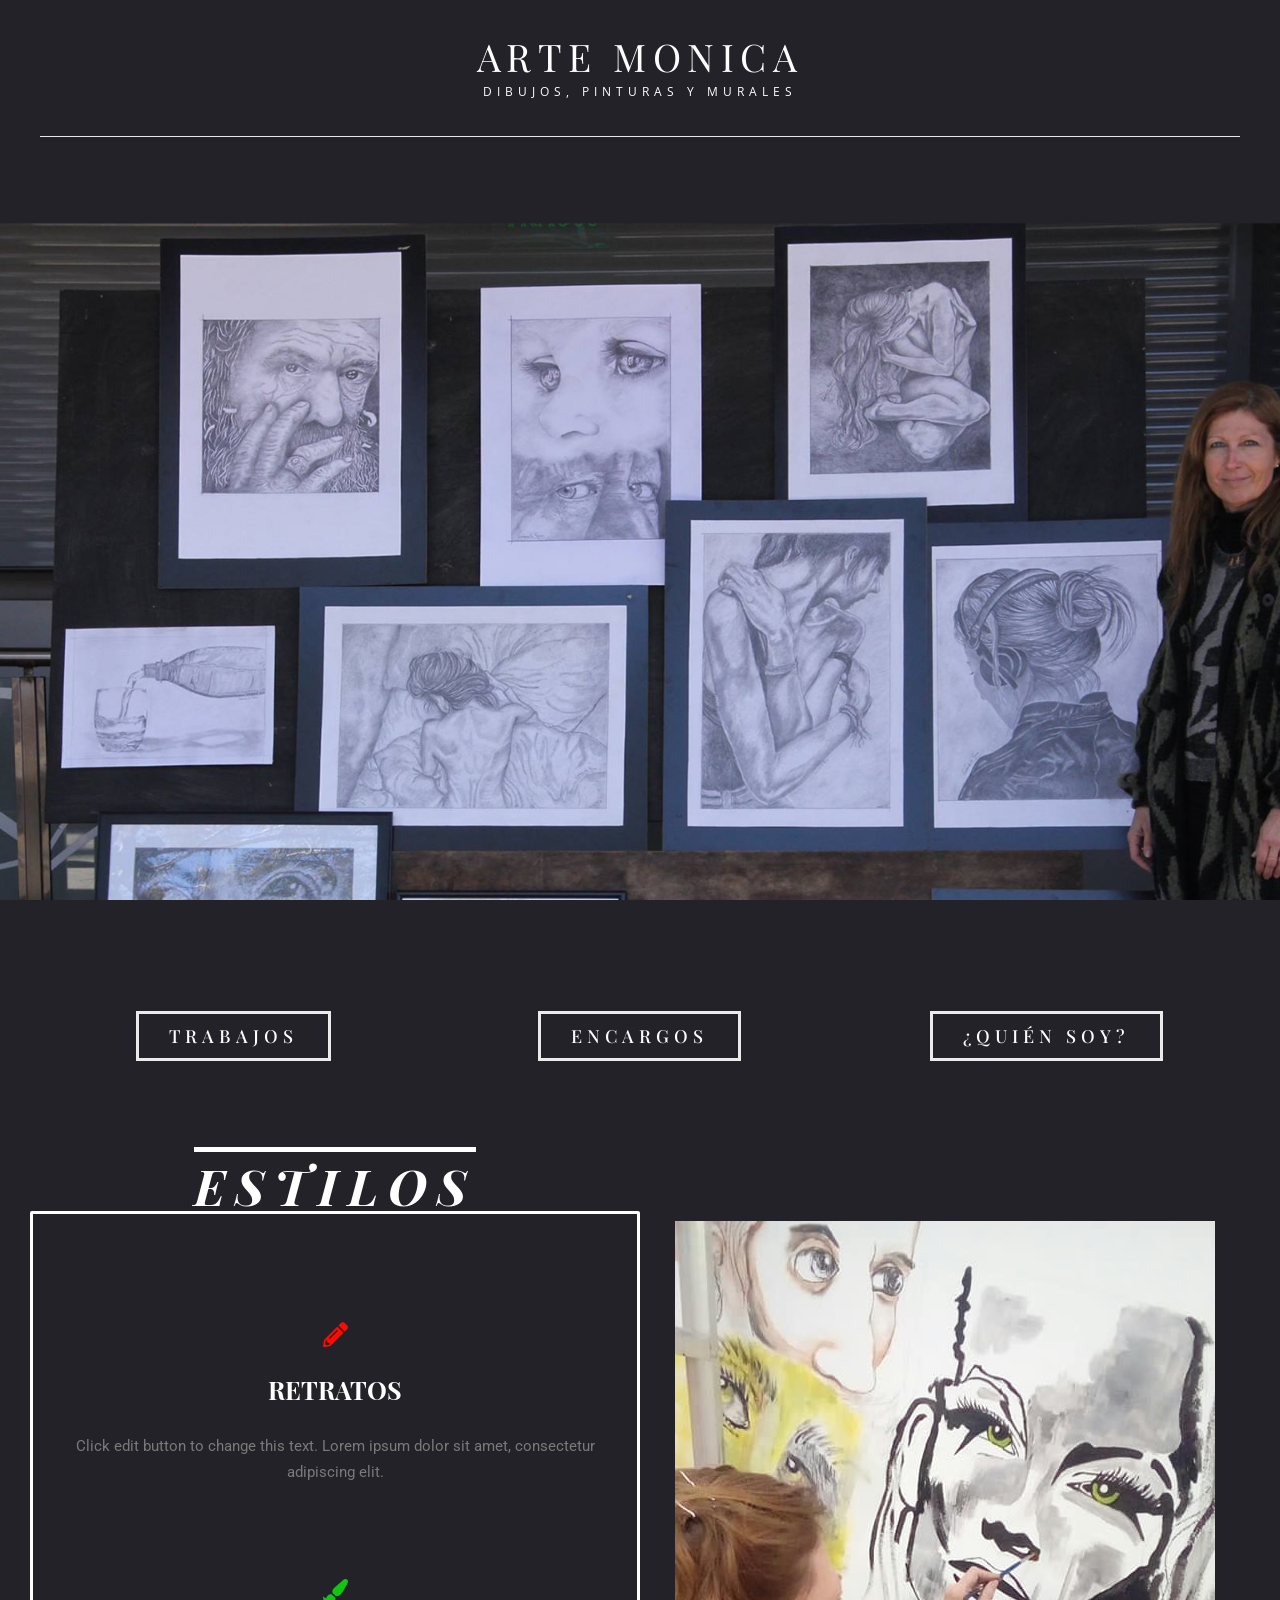
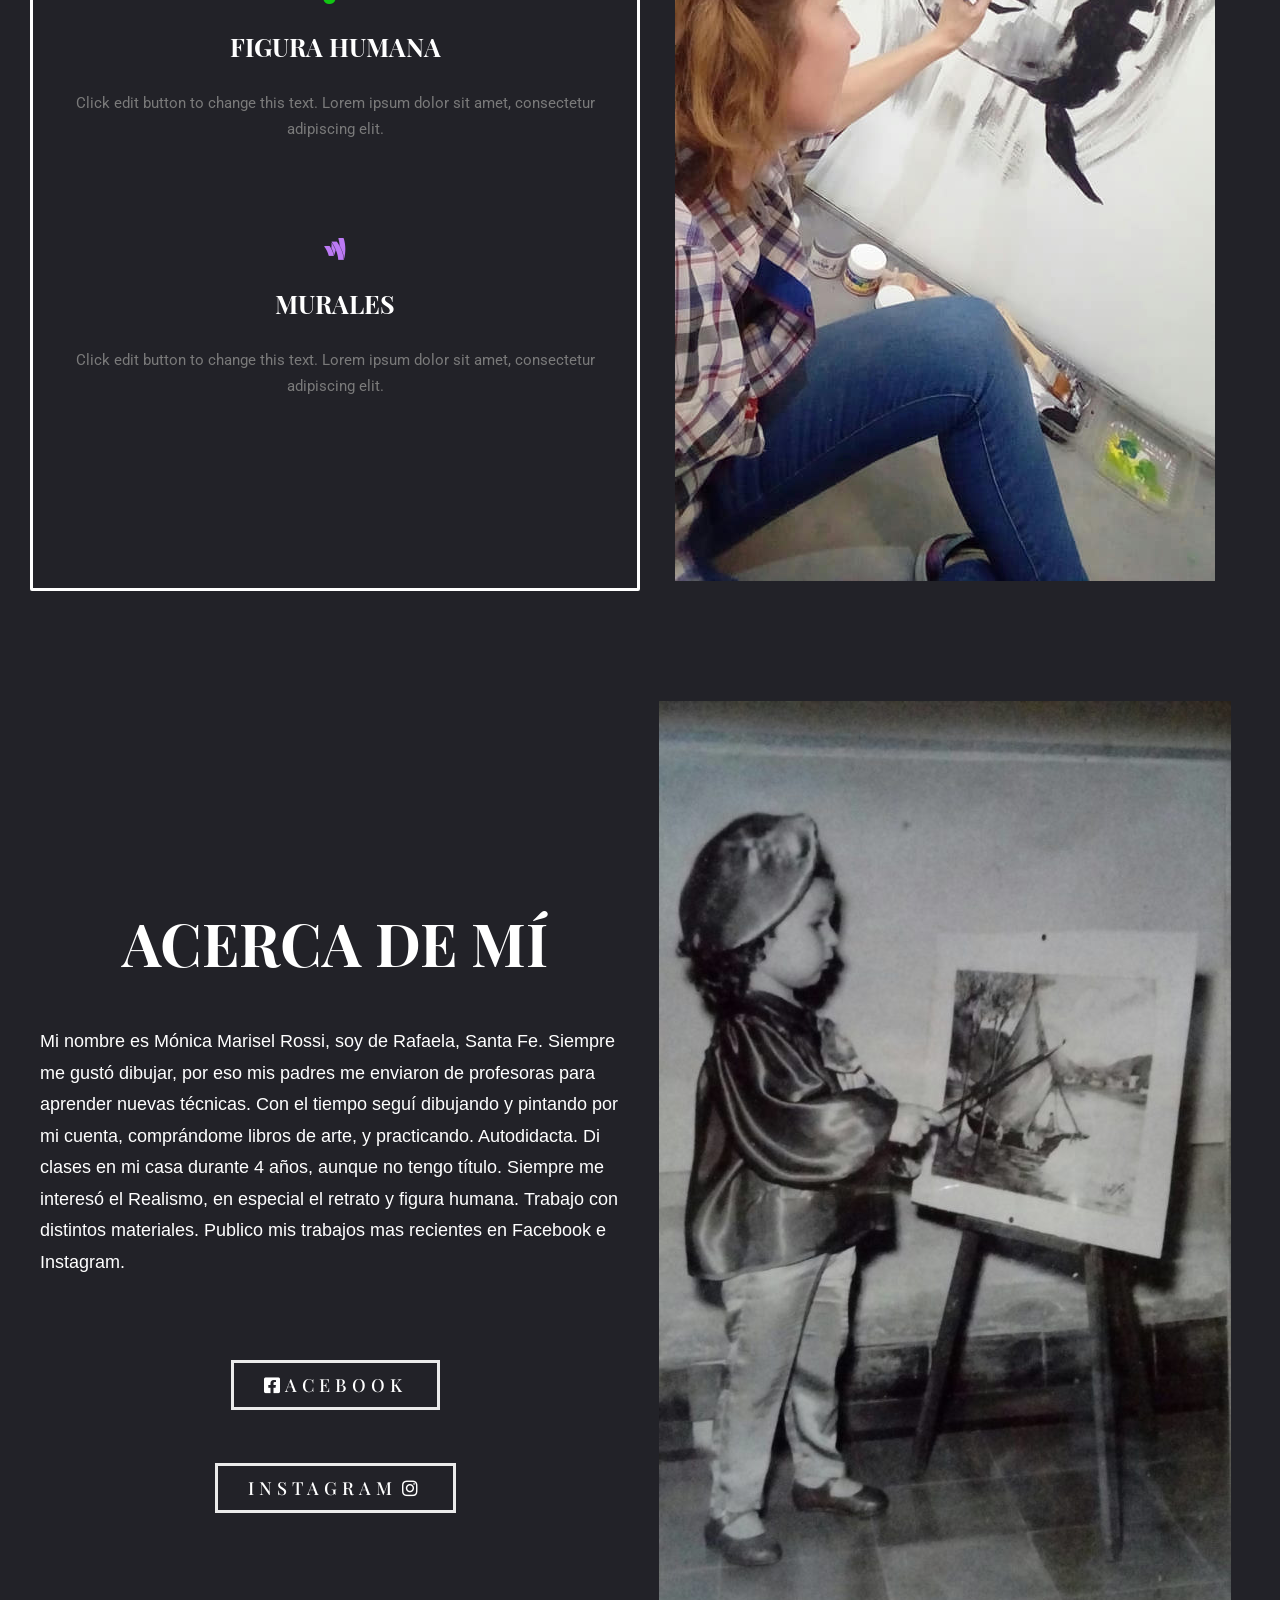
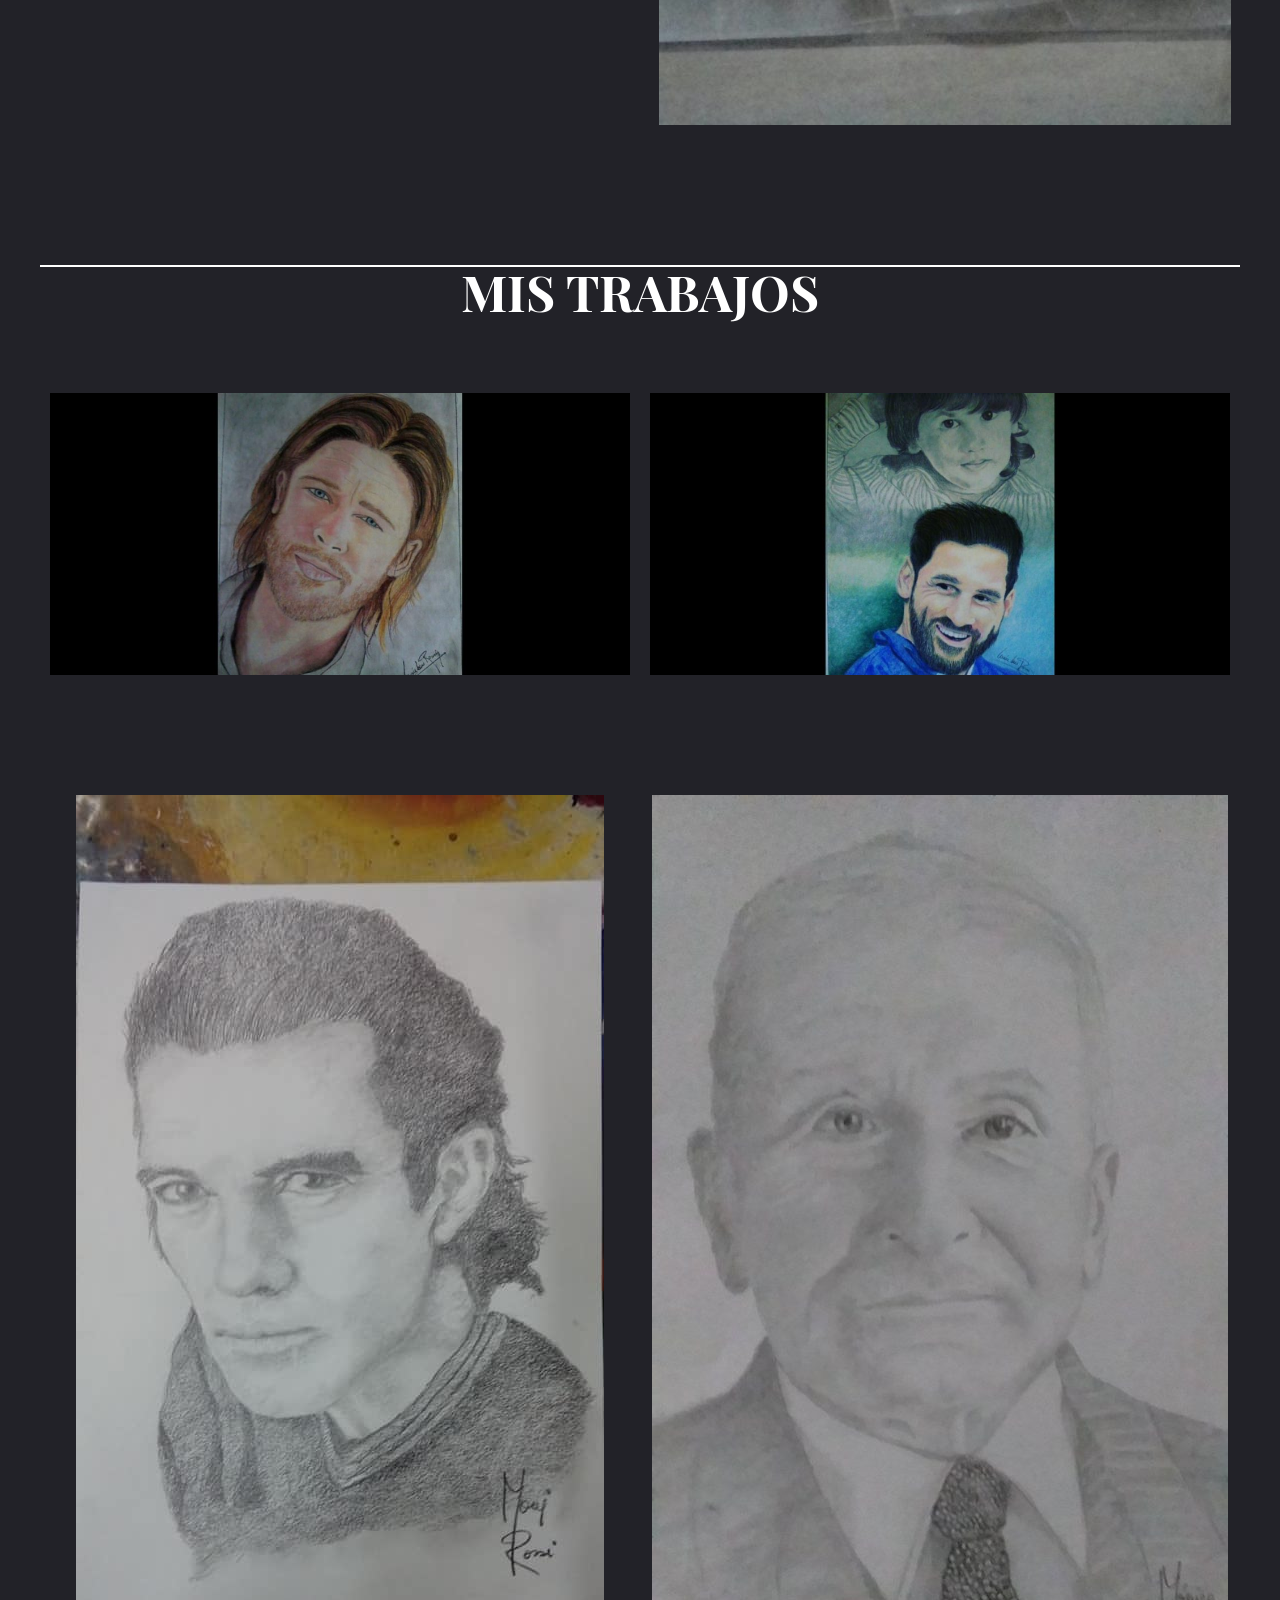
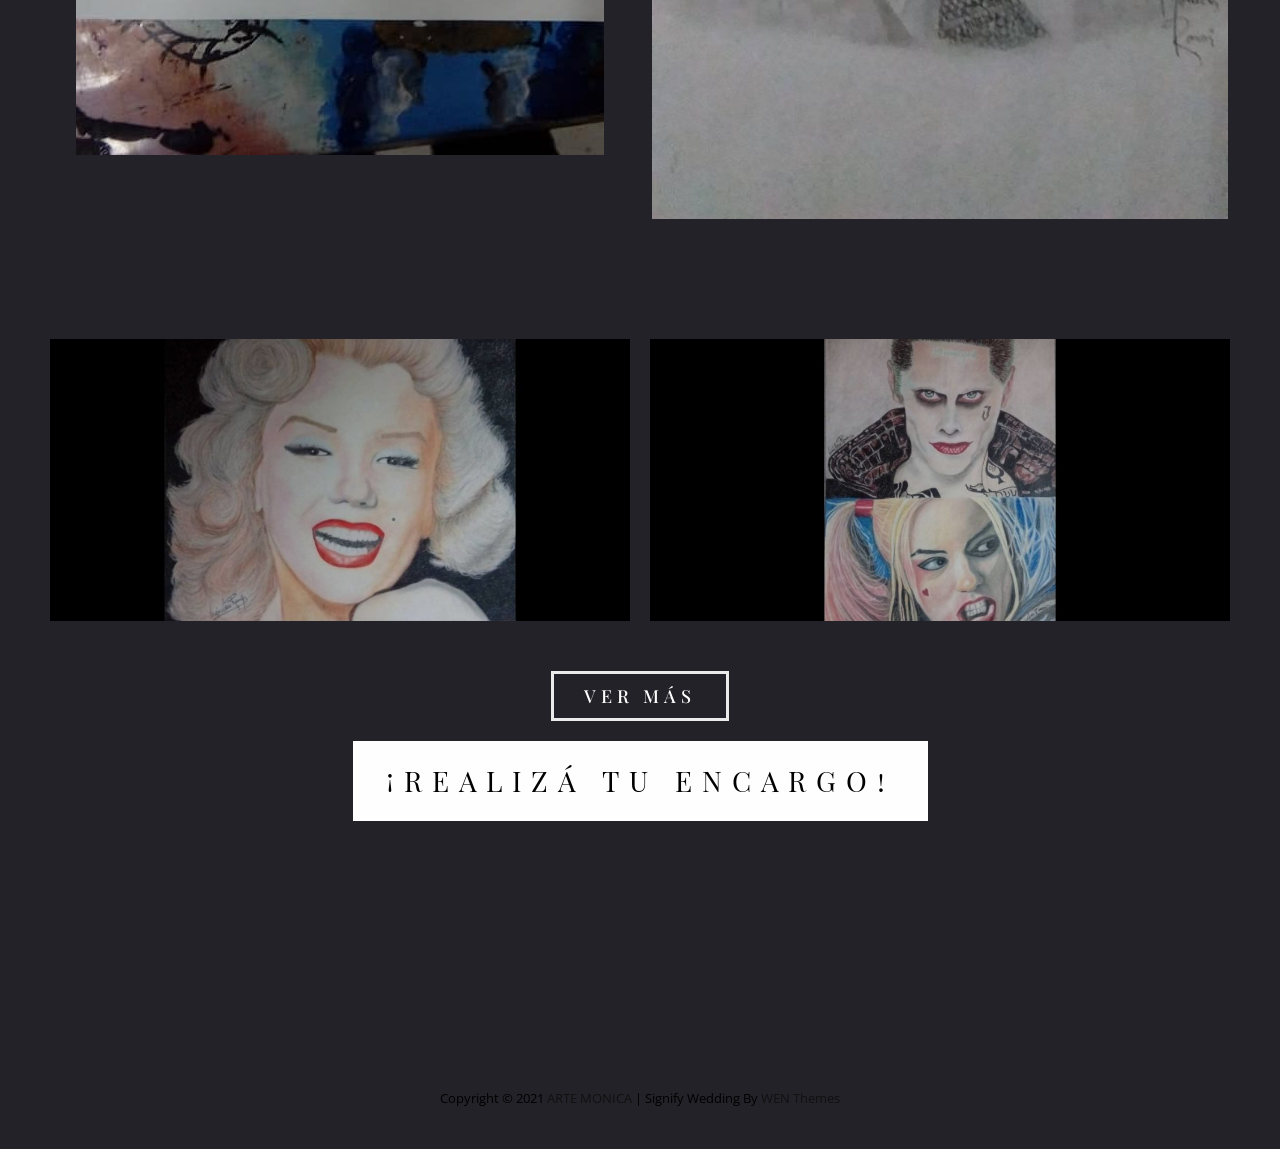
<file: index.html>
<!DOCTYPE html>
<html lang="es-AR">
<head>
	<meta charset="UTF-8">
	<meta name="viewport" content="width=device-width, initial-scale=1">
	
	<script>(function(html){html.className = html.className.replace(/\bno-js\b/,'js')})(document.documentElement);</script>
<title>ARTE MONICA – DIBUJOS, PINTURAS Y MURALES</title>
<link rel="dns-prefetch" href="//fonts.googleapis.com">
<link rel="dns-prefetch" href="//s.w.org">


<link rel="stylesheet" id="wp-block-library-css" href="https://nej92.github.io/artemonica/wp-includes/css/dist/block-library/style.min.css" type="text/css" media="all">
<link rel="stylesheet" id="wp-block-library-theme-css" href="https://nej92.github.io/artemonica/wp-includes/css/dist/block-library/theme.min.css" type="text/css" media="all">
<link rel="stylesheet" id="contact-form-7-css" href="https://nej92.github.io/artemonica/wp-content/plugins/contact-form-7/includes/css/styles.css" type="text/css" media="all">
<link rel="stylesheet" id="signify-style-css" href="https://nej92.github.io/artemonica/wp-content/themes/signify/style.css" type="text/css" media="all">
<link rel="stylesheet" id="signify-wedding-style-css" href="https://nej92.github.io/artemonica/wp-content/themes/signify-wedding/style.css" type="text/css" media="all">
<link rel="stylesheet" id="signify-block-style-css" href="https://nej92.github.io/artemonica/wp-content/themes/signify/css/blocks.css" type="text/css" media="all">
<link rel="stylesheet" id="signify-wedding-block-style-css" href="https://nej92.github.io/artemonica/wp-content/themes/signify-wedding/assets/css/child-blocks.css" type="text/css" media="all">
<link rel="stylesheet" id="signify-fonts-css" href="https://fonts.googleapis.com/css?family=Open+Sans%7CPlayfair+Display&subset=latin%2Clatin-ext" type="text/css" media="all">
<link rel="stylesheet" id="font-awesome-css" href="https://nej92.github.io/artemonica/wp-content/plugins/elementor/assets/lib/font-awesome/css/font-awesome.min.css" type="text/css" media="all">
<link rel="stylesheet" id="cryout-serious-slider-style-css" href="https://nej92.github.io/artemonica/wp-content/plugins/cryout-serious-slider/resources/style.css" type="text/css" media="all">
<link rel="stylesheet" id="elementor-icons-css" href="https://nej92.github.io/artemonica/wp-content/plugins/elementor/assets/lib/eicons/css/elementor-icons.min.css" type="text/css" media="all">
<link rel="stylesheet" id="elementor-animations-css" href="https://nej92.github.io/artemonica/wp-content/plugins/elementor/assets/lib/animations/animations.min.css" type="text/css" media="all">
<link rel="stylesheet" id="elementor-frontend-css" href="https://nej92.github.io/artemonica/wp-content/plugins/elementor/assets/css/frontend.min.css" type="text/css" media="all">
<link rel="stylesheet" id="elementor-post-8-css" href="https://nej92.github.io/artemonica/wp-content/uploads/elementor/css/post-8.css" type="text/css" media="all">
<link rel="stylesheet" id="elementor-global-css" href="https://nej92.github.io/artemonica/wp-content/uploads/elementor/css/global.css" type="text/css" media="all">
<link rel="stylesheet" id="elementor-post-258-css" href="https://nej92.github.io/artemonica/wp-content/uploads/elementor/css/post-258.css" type="text/css" media="all">
<link rel="stylesheet" id="google-fonts-1-css" href="https://fonts.googleapis.com/css?family=Roboto%3A100%2C100italic%2C200%2C200italic%2C300%2C300italic%2C400%2C400italic%2C500%2C500italic%2C600%2C600italic%2C700%2C700italic%2C800%2C800italic%2C900%2C900italic%7CRoboto+Slab%3A100%2C100italic%2C200%2C200italic%2C300%2C300italic%2C400%2C400italic%2C500%2C500italic%2C600%2C600italic%2C700%2C700italic%2C800%2C800italic%2C900%2C900italic%7CPlayfair+Display%3A100%2C100italic%2C200%2C200italic%2C300%2C300italic%2C400%2C400italic%2C500%2C500italic%2C600%2C600italic%2C700%2C700italic%2C800%2C800italic%2C900%2C900italic%7CPlayfair+Display+SC%3A100%2C100italic%2C200%2C200italic%2C300%2C300italic%2C400%2C400italic%2C500%2C500italic%2C600%2C600italic%2C700%2C700italic%2C800%2C800italic%2C900%2C900italic%7CArimo%3A100%2C100italic%2C200%2C200italic%2C300%2C300italic%2C400%2C400italic%2C500%2C500italic%2C600%2C600italic%2C700%2C700italic%2C800%2C800italic%2C900%2C900italic&ver=5.6.2" type="text/css" media="all">
<link rel="stylesheet" id="elementor-icons-shared-0-css" href="https://nej92.github.io/artemonica/wp-content/plugins/elementor/assets/lib/font-awesome/css/fontawesome.min.css" type="text/css" media="all">
<link rel="stylesheet" id="elementor-icons-fa-solid-css" href="https://nej92.github.io/artemonica/wp-content/plugins/elementor/assets/lib/font-awesome/css/solid.min.css" type="text/css" media="all">
<link rel="stylesheet" id="elementor-icons-fa-brands-css" href="https://nej92.github.io/artemonica/wp-content/plugins/elementor/assets/lib/font-awesome/css/brands.min.css" type="text/css" media="all">
<script type="text/javascript" src="https://nej92.github.io/artemonica/wp-includes/js/jquery/jquery.min.js" id="jquery-core-js"></script>
<script type="text/javascript" src="https://nej92.github.io/artemonica/wp-includes/js/jquery/jquery-migrate.min.js" id="jquery-migrate-js"></script>

<script type="text/javascript" src="https://nej92.github.io/artemonica/wp-content/plugins/cryout-serious-slider/resources/jquery.mobile.custom.min.js" id="cryout-serious-slider-jquerymobile-js"></script>
<script type="text/javascript" src="https://nej92.github.io/artemonica/wp-content/plugins/cryout-serious-slider/resources/slider.js" id="cryout-serious-slider-script-js"></script>






	        <style type="text/css" rel="header-image">
	            .custom-header .wrapper:before {
	                background-image: url( https://nej92.github.io/artemonica/wp-content/uploads/2021/02/portadaweb-5.jpg);
					background-position: center top;
					background-repeat: no-repeat;
					background-size: cover;
	            }
	        </style>
	    <style type="text/css" id="custom-background-css">
body.custom-background { background-color: #222228; }
</style>
	</head>

<body class="home page-template page-template-elementor_header_footer page page-id-258 custom-background wp-embed-responsive ect-post page-template-front-page fluid-layout navigation-classic no-sidebar content-width-layout excerpt header-media-fluid has-header-media absolute-header header-media-text-disabled has-header-image color-scheme-wedding menu-type-classic menu-style-full-width elementor-default elementor-template-full-width elementor-kit-8 elementor-page elementor-page-258">


<div id="page" class="site">
	<a class="skip-link screen-reader-text" href="#content">Skip to content</a>

	<header id="masthead" class="site-header">
		<div class="site-header-main">
			<div class="wrapper">
				
<div class="site-branding">
	
	<div class="site-identity">
					<p class="site-title"><a href="https://nej92.github.io/artemonica/" rel="home">ARTE MONICA</a></p>
					<p class="site-description">DIBUJOS, PINTURAS Y MURALES</p>
			</div>
</div>

					<div id="site-header-menu" class="site-header-menu">
		<div id="primary-menu-wrapper" class="menu-wrapper">
			<div class="menu-toggle-wrapper">
				<button id="menu-toggle" class="menu-toggle" aria-controls="top-menu" aria-expanded="false"><span class="menu-label">Menu</span></button>
			</div>

			<div class="menu-inside-wrapper">
				<nav id="site-navigation" class="main-navigation default-page-menu" role="navigation" aria-label="Primary Menu">

													
				</nav>

							</div>
		</div>

			</div>
			</div>
		</div>
	</header>

	
<div class="custom-header header-media">
	<div class="wrapper">
				<div class="custom-header-media">
			<div id="wp-custom-header" class="wp-custom-header"><img src="https://nej92.github.io/artemonica/wp-content/uploads/2021/02/portadaweb-5.jpg"></div>	
					</div>
			</div>
	<div class="custom-header-overlay"></div>
</div>





	<div id="content" class="site-content">
		<div class="wrapper">
		<div data-elementor-type="wp-page" data-elementor-id="258" class="elementor elementor-258" data-elementor-settings="[]">
							<div class="elementor-section-wrap">
							<section class="elementor-section elementor-top-section elementor-element elementor-element-a970240 elementor-section-full_width elementor-section-height-default elementor-section-height-default" data-id="a970240" data-element_type="section">
						<div class="elementor-container elementor-column-gap-default">
					<div class="elementor-column elementor-col-33 elementor-top-column elementor-element elementor-element-005cf6e" data-id="005cf6e" data-element_type="column">
			<div class="elementor-widget-wrap elementor-element-populated">
								<div class="elementor-element elementor-element-9eee223 elementor-align-center elementor-invisible elementor-widget elementor-widget-button" data-id="9eee223" data-element_type="widget" id="#" data-settings='{"_animation":"fadeIn"}' data-widget_type="button.default">
				<div class="elementor-widget-container">
					<div class="elementor-button-wrapper">
			<a href="#trabajos" class="elementor-button-link elementor-button elementor-size-md" role="button">
						<span class="elementor-button-content-wrapper">
						<span class="elementor-button-text">TRABAJOS</span>
		</span>
					</a>
		</div>
				</div>
				</div>
					</div>
		</div>
				<div class="elementor-column elementor-col-33 elementor-top-column elementor-element elementor-element-cd5395b" data-id="cd5395b" data-element_type="column">
			<div class="elementor-widget-wrap elementor-element-populated">
								<div class="elementor-element elementor-element-fb118f7 elementor-align-center elementor-invisible elementor-widget elementor-widget-button" data-id="fb118f7" data-element_type="widget" data-settings='{"_animation":"fadeIn"}' data-widget_type="button.default">
				<div class="elementor-widget-container">
					<div class="elementor-button-wrapper">
			<a href="#encargos" class="elementor-button-link elementor-button elementor-size-md" role="button">
						<span class="elementor-button-content-wrapper">
						<span class="elementor-button-text">ENCARGOS</span>
		</span>
					</a>
		</div>
				</div>
				</div>
					</div>
		</div>
				<div class="elementor-column elementor-col-33 elementor-top-column elementor-element elementor-element-bb6b12f" data-id="bb6b12f" data-element_type="column">
			<div class="elementor-widget-wrap elementor-element-populated">
								<div class="elementor-element elementor-element-46314f5 elementor-align-center elementor-invisible elementor-widget elementor-widget-button" data-id="46314f5" data-element_type="widget" data-settings='{"_animation":"fadeIn"}' data-widget_type="button.default">
				<div class="elementor-widget-container">
					<div class="elementor-button-wrapper">
			<a href="#yo" class="elementor-button-link elementor-button elementor-size-md" role="button">
						<span class="elementor-button-content-wrapper">
						<span class="elementor-button-text">¿QUIÉN SOY?</span>
		</span>
					</a>
		</div>
				</div>
				</div>
					</div>
		</div>
							</div>
		</section>
				<section class="elementor-section elementor-top-section elementor-element elementor-element-271e23fa elementor-section-content-middle elementor-section-full_width elementor-section-height-default elementor-section-height-default" data-id="271e23fa" data-element_type="section" data-settings='{"background_background":"classic"}'>
						<div class="elementor-container elementor-column-gap-default">
					<div class="elementor-column elementor-col-50 elementor-top-column elementor-element elementor-element-2f1e9605 elementor-invisible" data-id="2f1e9605" data-element_type="column" data-settings='{"background_background":"classic","animation":"fadeIn"}'>
			<div class="elementor-widget-wrap elementor-element-populated">
					<div class="elementor-background-overlay"></div>
								<div class="elementor-element elementor-element-1b8dea5c elementor-invisible elementor-widget elementor-widget-heading" data-id="1b8dea5c" data-element_type="widget" data-settings='{"_animation":"fadeInDown"}' data-widget_type="heading.default">
				<div class="elementor-widget-container">
			<h1 class="elementor-heading-title elementor-size-default">ESTILOS</h1>		</div>
				</div>
				<section class="elementor-section elementor-inner-section elementor-element elementor-element-1ea4eaa9 elementor-section-boxed elementor-section-height-default elementor-section-height-default" data-id="1ea4eaa9" data-element_type="section">
						<div class="elementor-container elementor-column-gap-wide">
					<div class="elementor-column elementor-col-100 elementor-inner-column elementor-element elementor-element-bd3963c" data-id="bd3963c" data-element_type="column">
			<div class="elementor-widget-wrap elementor-element-populated">
								<div class="elementor-element elementor-element-1049bf85 elementor-view-default elementor-position-top elementor-vertical-align-top elementor-invisible elementor-widget elementor-widget-icon-box" data-id="1049bf85" data-element_type="widget" data-settings='{"_animation":"fadeInLeft"}' data-widget_type="icon-box.default">
				<div class="elementor-widget-container">
					<div class="elementor-icon-box-wrapper">
						<div class="elementor-icon-box-icon">
				<span class="elementor-icon elementor-animation-">
				<i aria-hidden="true" class="fas fa-pencil-alt"></i>				</span>
			</div>
						<div class="elementor-icon-box-content">
				<h3 class="elementor-icon-box-title">
					<span>RETRATOS</span>
				</h3>
								<p class="elementor-icon-box-description">Click edit button to change this text. Lorem ipsum dolor sit amet, consectetur adipiscing elit. </p>
							</div>
		</div>
				</div>
				</div>
				<div class="elementor-element elementor-element-b75de4a elementor-view-default elementor-position-top elementor-vertical-align-top elementor-invisible elementor-widget elementor-widget-icon-box" data-id="b75de4a" data-element_type="widget" data-settings='{"_animation":"fadeInRight"}' data-widget_type="icon-box.default">
				<div class="elementor-widget-container">
					<div class="elementor-icon-box-wrapper">
						<div class="elementor-icon-box-icon">
				<span class="elementor-icon elementor-animation-">
				<i aria-hidden="true" class="fas fa-paint-brush"></i>				</span>
			</div>
						<div class="elementor-icon-box-content">
				<h3 class="elementor-icon-box-title">
					<span>FIGURA HUMANA</span>
				</h3>
								<p class="elementor-icon-box-description">Click edit button to change this text. Lorem ipsum dolor sit amet, consectetur adipiscing elit. </p>
							</div>
		</div>
				</div>
				</div>
				<div class="elementor-element elementor-element-39125aef elementor-view-default elementor-position-top elementor-vertical-align-top elementor-invisible elementor-widget elementor-widget-icon-box" data-id="39125aef" data-element_type="widget" data-settings='{"_animation":"fadeInLeft"}' data-widget_type="icon-box.default">
				<div class="elementor-widget-container">
					<div class="elementor-icon-box-wrapper">
						<div class="elementor-icon-box-icon">
				<span class="elementor-icon elementor-animation-">
				<i aria-hidden="true" class="fab fa-google-wallet"></i>				</span>
			</div>
						<div class="elementor-icon-box-content">
				<h3 class="elementor-icon-box-title">
					<span>MURALES</span>
				</h3>
								<p class="elementor-icon-box-description">Click edit button to change this text. Lorem ipsum dolor sit amet, consectetur adipiscing elit. </p>
							</div>
		</div>
				</div>
				</div>
					</div>
		</div>
							</div>
		</section>
					</div>
		</div>
				<div class="elementor-column elementor-col-50 elementor-top-column elementor-element elementor-element-468c0070" data-id="468c0070" data-element_type="column">
			<div class="elementor-widget-wrap elementor-element-populated">
								<div class="elementor-element elementor-element-4840eb7 elementor-widget elementor-widget-image" data-id="4840eb7" data-element_type="widget" data-widget_type="image.default">
				<div class="elementor-widget-container">
					<div class="elementor-image">
										<img width="540" height="960" src="https://nej92.github.io/artemonica/wp-content/uploads/2021/02/pedido4.jpg" class="attachment-large size-large" alt="" loading="lazy" srcset="https://nej92.github.io/artemonica/wp-content/uploads/2021/02/pedido4.jpg 540w,https://nej92.github.io/artemonica/wp-content/uploads/2021/02/pedido4-169x300.jpg 169w" sizes="(max-width: 540px) 100vw, 540px">											</div>
				</div>
				</div>
					</div>
		</div>
							</div>
		</section>
				<section class="elementor-section elementor-top-section elementor-element elementor-element-24fa440 elementor-section-full_width elementor-section-height-default elementor-section-height-default" data-id="24fa440" data-element_type="section" data-settings='{"background_background":"classic"}'>
						<div class="elementor-container elementor-column-gap-default">
					<div class="elementor-column elementor-col-50 elementor-top-column elementor-element elementor-element-5483ded" data-id="5483ded" data-element_type="column">
			<div class="elementor-widget-wrap elementor-element-populated">
								<div class="elementor-element elementor-element-85ea03f elementor-invisible elementor-widget elementor-widget-heading" data-id="85ea03f" data-element_type="widget" id="yo" data-settings='{"_animation":"fadeInDown"}' data-widget_type="heading.default">
				<div class="elementor-widget-container">
			<h1 class="elementor-heading-title elementor-size-xxl"><a href="#yo">ACERCA DE MÍ</a></h1>		</div>
				</div>
				<div class="elementor-element elementor-element-344156e elementor-invisible elementor-widget elementor-widget-text-editor" data-id="344156e" data-element_type="widget" data-settings='{"_animation":"fadeInUp"}' data-widget_type="text-editor.default">
				<div class="elementor-widget-container">
					<div class="elementor-text-editor elementor-clearfix"><p>Mi nombre es Mónica Marisel Rossi, soy de Rafaela, Santa Fe. Siempre me gustó dibujar, por eso mis padres me enviaron de profesoras para aprender nuevas técnicas. Con el tiempo seguí dibujando y pintando por mi cuenta, comprándome libros de arte, y practicando. Autodidacta. Di clases en mi casa durante 4 años, aunque no tengo título. Siempre me interesó el Realismo, en especial el retrato y figura humana. Trabajo con distintos materiales. Publico mis trabajos mas recientes en Facebook e Instagram.</p></div>
				</div>
				</div>
				<div class="elementor-element elementor-element-7c8e0bbd elementor-align-center elementor-widget elementor-widget-button" data-id="7c8e0bbd" data-element_type="widget" data-widget_type="button.default">
				<div class="elementor-widget-container">
					<div class="elementor-button-wrapper">
			<a href="https://www.facebook.com/ArteMonicaRossi" class="elementor-button-link elementor-button elementor-size-md" role="button">
						<span class="elementor-button-content-wrapper">
						<span class="elementor-button-icon elementor-align-icon-left">
				<i aria-hidden="true" class="fab fa-facebook-square"></i>			</span>
						<span class="elementor-button-text">acebook</span>
		</span>
					</a>
		</div>
				</div>
				</div>
				<div class="elementor-element elementor-element-8b8c3a0 elementor-align-center elementor-widget elementor-widget-button" data-id="8b8c3a0" data-element_type="widget" data-widget_type="button.default">
				<div class="elementor-widget-container">
					<div class="elementor-button-wrapper">
			<a href="https://www.instagram.com/artemonica10/" class="elementor-button-link elementor-button elementor-size-md" role="button">
						<span class="elementor-button-content-wrapper">
						<span class="elementor-button-icon elementor-align-icon-right">
				<i aria-hidden="true" class="fab fa-instagram"></i>			</span>
						<span class="elementor-button-text">instagram</span>
		</span>
					</a>
		</div>
				</div>
				</div>
					</div>
		</div>
				<div class="elementor-column elementor-col-50 elementor-top-column elementor-element elementor-element-a724e9a" data-id="a724e9a" data-element_type="column">
			<div class="elementor-widget-wrap elementor-element-populated">
								<div class="elementor-element elementor-element-1138a1c elementor-invisible elementor-widget elementor-widget-image" data-id="1138a1c" data-element_type="widget" data-settings='{"_animation":"lightSpeedIn"}' data-widget_type="image.default">
				<div class="elementor-widget-container">
					<div class="elementor-image">
										<img width="572" height="1024" src="https://nej92.github.io/artemonica/wp-content/uploads/2021/02/yochiquita-572x1024.jpg" class="attachment-large size-large" alt="" loading="lazy" srcset="https://nej92.github.io/artemonica/wp-content/uploads/2021/02/yochiquita-572x1024.jpg 572w,https://nej92.github.io/artemonica/wp-content/uploads/2021/02/yochiquita-168x300.jpg 168w,https://nej92.github.io/artemonica/wp-content/uploads/2021/02/yochiquita-768x1374.jpg 768w,https://nej92.github.io/artemonica/wp-content/uploads/2021/02/yochiquita-858x1536.jpg 858w,https://nej92.github.io/artemonica/wp-content/uploads/2021/02/yochiquita.jpg 912w" sizes="(max-width: 572px) 100vw, 572px">											</div>
				</div>
				</div>
					</div>
		</div>
							</div>
		</section>
				<section class="elementor-section elementor-top-section elementor-element elementor-element-2fb85c7 elementor-section-full_width elementor-section-height-default elementor-section-height-default" data-id="2fb85c7" data-element_type="section" data-settings='{"background_background":"classic"}'>
						<div class="elementor-container elementor-column-gap-default">
					<div class="elementor-column elementor-col-100 elementor-top-column elementor-element elementor-element-146740ea" data-id="146740ea" data-element_type="column" data-settings='{"background_background":"classic"}'>
			<div class="elementor-widget-wrap elementor-element-populated">
								<div class="elementor-element elementor-element-f6940e5 elementor-widget elementor-widget-heading" data-id="f6940e5" data-element_type="widget" id="trabajos" data-widget_type="heading.default">
				<div class="elementor-widget-container">
			<h3 class="elementor-heading-title elementor-size-large"><a href="#trabajos">MIS TRABAJOS</a></h3>		</div>
				</div>
				<section class="elementor-section elementor-inner-section elementor-element elementor-element-c33fbc1 elementor-reverse-mobile elementor-section-full_width elementor-section-height-default elementor-section-height-default" data-id="c33fbc1" data-element_type="section">
						<div class="elementor-container elementor-column-gap-default">
					<div class="elementor-column elementor-col-50 elementor-inner-column elementor-element elementor-element-2d880cd3" data-id="2d880cd3" data-element_type="column">
			<div class="elementor-widget-wrap elementor-element-populated">
								<div class="elementor-element elementor-element-b8477dc elementor-widget elementor-widget-image" data-id="b8477dc" data-element_type="widget" data-widget_type="image.default">
				<div class="elementor-widget-container">
					<div class="elementor-image">
										<img width="920" height="447" src="https://nej92.github.io/artemonica/wp-content/uploads/2021/02/WhatsApp-Image-2021-02-19-at-13.44.21-1024x498.jpeg" class="attachment-large size-large" alt="" loading="lazy" srcset="https://nej92.github.io/artemonica/wp-content/uploads/2021/02/WhatsApp-Image-2021-02-19-at-13.44.21-1024x498.jpeg 1024w,https://nej92.github.io/artemonica/wp-content/uploads/2021/02/WhatsApp-Image-2021-02-19-at-13.44.21-768x373.jpeg 768w" sizes="(max-width: 920px) 100vw, 920px">											</div>
				</div>
				</div>
					</div>
		</div>
				<div class="elementor-column elementor-col-50 elementor-inner-column elementor-element elementor-element-a82f0dd" data-id="a82f0dd" data-element_type="column">
			<div class="elementor-widget-wrap elementor-element-populated">
								<div class="elementor-element elementor-element-4b30690 elementor-widget elementor-widget-image" data-id="4b30690" data-element_type="widget" data-widget_type="image.default">
				<div class="elementor-widget-container">
					<div class="elementor-image">
										<img width="920" height="447" src="https://nej92.github.io/artemonica/wp-content/uploads/2021/02/WhatsApp-Image-2021-02-19-at-13.44.22-1024x498.jpeg" class="attachment-large size-large" alt="" loading="lazy" srcset="https://nej92.github.io/artemonica/wp-content/uploads/2021/02/WhatsApp-Image-2021-02-19-at-13.44.22-1024x498.jpeg 1024w,https://nej92.github.io/artemonica/wp-content/uploads/2021/02/WhatsApp-Image-2021-02-19-at-13.44.22-300x146.jpeg 300w,https://nej92.github.io/artemonica/wp-content/uploads/2021/02/WhatsApp-Image-2021-02-19-at-13.44.22-768x373.jpeg 768w,https://nej92.github.io/artemonica/wp-content/uploads/2021/02/WhatsApp-Image-2021-02-19-at-13.44.22.jpeg 1280w" sizes="(max-width: 920px) 100vw, 920px">											</div>
				</div>
				</div>
					</div>
		</div>
							</div>
		</section>
				<section class="elementor-section elementor-inner-section elementor-element elementor-element-1a8cbf2f elementor-section-full_width elementor-section-height-default elementor-section-height-default" data-id="1a8cbf2f" data-element_type="section">
						<div class="elementor-container elementor-column-gap-default">
					<div class="elementor-column elementor-col-50 elementor-inner-column elementor-element elementor-element-753825f0" data-id="753825f0" data-element_type="column">
			<div class="elementor-widget-wrap elementor-element-populated">
								<div class="elementor-element elementor-element-2590d7a elementor-widget elementor-widget-image" data-id="2590d7a" data-element_type="widget" data-widget_type="image.default">
				<div class="elementor-widget-container">
					<div class="elementor-image">
										<img width="528" height="960" src="https://nej92.github.io/artemonica/wp-content/uploads/2021/02/pedido5.jpg" class="attachment-large size-large" alt="" loading="lazy" srcset="https://nej92.github.io/artemonica/wp-content/uploads/2021/02/pedido5.jpg 528w,https://nej92.github.io/artemonica/wp-content/uploads/2021/02/pedido5-165x300.jpg 165w" sizes="(max-width: 528px) 100vw, 528px">											</div>
				</div>
				</div>
					</div>
		</div>
				<div class="elementor-column elementor-col-50 elementor-inner-column elementor-element elementor-element-5c81137" data-id="5c81137" data-element_type="column">
			<div class="elementor-widget-wrap elementor-element-populated">
								<div class="elementor-element elementor-element-21090c9 elementor-widget elementor-widget-image" data-id="21090c9" data-element_type="widget" data-widget_type="image.default">
				<div class="elementor-widget-container">
					<div class="elementor-image">
										<img width="576" height="1024" src="https://nej92.github.io/artemonica/wp-content/uploads/2021/02/retrato01-576x1024.jpg" class="attachment-large size-large" alt="" loading="lazy" srcset="https://nej92.github.io/artemonica/wp-content/uploads/2021/02/retrato01-576x1024.jpg 576w,https://nej92.github.io/artemonica/wp-content/uploads/2021/02/retrato01-169x300.jpg 169w,https://nej92.github.io/artemonica/wp-content/uploads/2021/02/retrato01-768x1365.jpg 768w,https://nej92.github.io/artemonica/wp-content/uploads/2021/02/retrato01-864x1536.jpg 864w,https://nej92.github.io/artemonica/wp-content/uploads/2021/02/retrato01.jpg 918w" sizes="(max-width: 576px) 100vw, 576px">											</div>
				</div>
				</div>
					</div>
		</div>
							</div>
		</section>
				<section class="elementor-section elementor-inner-section elementor-element elementor-element-62ac290 elementor-reverse-mobile elementor-section-full_width elementor-section-height-default elementor-section-height-default" data-id="62ac290" data-element_type="section">
						<div class="elementor-container elementor-column-gap-default">
					<div class="elementor-column elementor-col-50 elementor-inner-column elementor-element elementor-element-18a429cc" data-id="18a429cc" data-element_type="column">
			<div class="elementor-widget-wrap elementor-element-populated">
								<div class="elementor-element elementor-element-a9f91bf elementor-widget elementor-widget-image" data-id="a9f91bf" data-element_type="widget" data-widget_type="image.default">
				<div class="elementor-widget-container">
					<div class="elementor-image">
										<img width="920" height="447" src="https://nej92.github.io/artemonica/wp-content/uploads/2021/02/WhatsApp-Image-2021-02-19-at-13.44.21-1-1024x498.jpeg" class="attachment-large size-large" alt="" loading="lazy" srcset="https://nej92.github.io/artemonica/wp-content/uploads/2021/02/WhatsApp-Image-2021-02-19-at-13.44.21-1-1024x498.jpeg 1024w,https://nej92.github.io/artemonica/wp-content/uploads/2021/02/WhatsApp-Image-2021-02-19-at-13.44.21-1-300x146.jpeg 300w,https://nej92.github.io/artemonica/wp-content/uploads/2021/02/WhatsApp-Image-2021-02-19-at-13.44.21-1-768x373.jpeg 768w,https://nej92.github.io/artemonica/wp-content/uploads/2021/02/WhatsApp-Image-2021-02-19-at-13.44.21-1-e1613753591109.jpeg 250w" sizes="(max-width: 920px) 100vw, 920px">											</div>
				</div>
				</div>
					</div>
		</div>
				<div class="elementor-column elementor-col-50 elementor-inner-column elementor-element elementor-element-7db8471" data-id="7db8471" data-element_type="column">
			<div class="elementor-widget-wrap elementor-element-populated">
								<div class="elementor-element elementor-element-3dd4e77 elementor-widget elementor-widget-image" data-id="3dd4e77" data-element_type="widget" data-widget_type="image.default">
				<div class="elementor-widget-container">
					<div class="elementor-image">
										<img width="920" height="447" src="https://nej92.github.io/artemonica/wp-content/uploads/2021/02/WhatsApp-Image-2021-02-19-at-13.44.22-1-1024x498.jpeg" class="attachment-large size-large" alt="" loading="lazy" srcset="https://nej92.github.io/artemonica/wp-content/uploads/2021/02/WhatsApp-Image-2021-02-19-at-13.44.22-1-1024x498.jpeg 1024w,https://nej92.github.io/artemonica/wp-content/uploads/2021/02/WhatsApp-Image-2021-02-19-at-13.44.22-1-300x146.jpeg 300w,https://nej92.github.io/artemonica/wp-content/uploads/2021/02/WhatsApp-Image-2021-02-19-at-13.44.22-1-768x373.jpeg 768w" sizes="(max-width: 920px) 100vw, 920px">											</div>
				</div>
				</div>
					</div>
		</div>
							</div>
		</section>
				<div class="elementor-element elementor-element-0119169 elementor-align-center elementor-widget elementor-widget-button" data-id="0119169" data-element_type="widget" data-widget_type="button.default">
				<div class="elementor-widget-container">
					<div class="elementor-button-wrapper">
			<a href="/artemonica/trabajos/" class="elementor-button-link elementor-button elementor-size-md" role="button">
						<span class="elementor-button-content-wrapper">
						<span class="elementor-button-text">VER MÁS</span>
		</span>
					</a>
		</div>
				</div>
				</div>
				<div class="elementor-element elementor-element-c96b513 elementor-align-center elementor-widget elementor-widget-button" data-id="c96b513" data-element_type="widget" id="encargos" data-widget_type="button.default">
				<div class="elementor-widget-container">
					<div class="elementor-button-wrapper">
			<a href="/artemonica/encargo/" class="elementor-button-link elementor-button elementor-size-lg" role="button">
						<span class="elementor-button-content-wrapper">
						<span class="elementor-button-text">¡REALIZÁ TU ENCARGO!</span>
		</span>
					</a>
		</div>
				</div>
				</div>
					</div>
		</div>
							</div>
		</section>
						</div>
					</div>
				</div>
	</div>

	<footer id="colophon" class="site-footer">
		
		

		<div id="site-generator">
			

			
<div class="site-info"><div class="wrapper">Copyright © 2021 <a href="https://nej92.github.io/artemonica/">ARTE MONICA</a> <span class="sep"> | </span>Signify Wedding by <a target="_blank" href="https://wenthemes.com/">WEN Themes</a></div></div>		</div>
	</footer>
	
</div>

<a href="#masthead" id="scrollup" class="backtotop"><span class="screen-reader-text">Scroll Up</span></a><script type="text/javascript" src="https://nej92.github.io/artemonica/wp-includes/js/dist/vendor/wp-polyfill.min.js" id="wp-polyfill-js"></script>
<script type="text/javascript" id="wp-polyfill-js-after">
( 'fetch' in window ) || document.write( '<script src="https://nej92.github.io/artemonica/wp-includes/js/dist/vendor/wp-polyfill-fetch.min.js?ver=3.0.0">' + 'ipt>' );( document.contains ) || document.write( '<script src="https://nej92.github.io/artemonica/wp-includes/js/dist/vendor/wp-polyfill-node-contains.min.js?ver=3.42.0">' + 'ipt>' );( window.DOMRect ) || document.write( '<script src="https://nej92.github.io/artemonica/wp-includes/js/dist/vendor/wp-polyfill-dom-rect.min.js?ver=3.42.0">' + 'ipt>' );( window.URL && window.URL.prototype && window.URLSearchParams ) || document.write( '<script src="https://nej92.github.io/artemonica/wp-includes/js/dist/vendor/wp-polyfill-url.min.js?ver=3.6.4">' + 'ipt>' );( window.FormData && window.FormData.prototype.keys ) || document.write( '<script src="https://nej92.github.io/artemonica/wp-includes/js/dist/vendor/wp-polyfill-formdata.min.js?ver=3.0.12">' + 'ipt>' );( Element.prototype.matches && Element.prototype.closest ) || document.write( '<script src="https://nej92.github.io/artemonica/wp-includes/js/dist/vendor/wp-polyfill-element-closest.min.js?ver=2.0.2">' + 'ipt>' );
</script>
<script type="text/javascript" src="https://nej92.github.io/artemonica/wp-includes/js/dist/i18n.min.js" id="wp-i18n-js"></script>
<script type="text/javascript" src="https://nej92.github.io/artemonica/wp-includes/js/dist/vendor/lodash.min.js" id="lodash-js"></script>
<script type="text/javascript" id="lodash-js-after">
window.lodash = _.noConflict();
</script>
<script type="text/javascript" src="https://nej92.github.io/artemonica/wp-includes/js/dist/url.min.js" id="wp-url-js"></script>
<script type="text/javascript" src="https://nej92.github.io/artemonica/wp-includes/js/dist/hooks.min.js" id="wp-hooks-js"></script>
<script type="text/javascript" id="wp-api-fetch-js-translations">
( function( domain, translations ) {
	var localeData = translations.locale_data[ domain ] || translations.locale_data.messages;
	localeData[""].domain = domain;
	wp.i18n.setLocaleData( localeData, domain );
} )( "default", {"translation-revision-date":"2021-02-05 01:31:34+0000","generator":"GlotPress\/3.0.0-alpha.2","domain":"messages","locale_data":{"messages":{"":{"domain":"messages","plural-forms":"nplurals=2; plural=n != 1;","lang":"es_AR"},"You are probably offline.":["Probablemente est\u00e1s desconectado."],"Media upload failed. If this is a photo or a large image, please scale it down and try again.":["La subida fall\u00f3. Si se trata de una foto o una imagen grande, reduc\u00ed su tama\u00f1o y prob\u00e1 de vuelta."],"The response is not a valid JSON response.":["Las respuesta no es una respuesta JSON v\u00e1lida."],"An unknown error occurred.":["Hubo un error desconocido."]}},"comment":{"reference":"wp-includes\/js\/dist\/api-fetch.js"}} );
</script>
<script type="text/javascript" src="https://nej92.github.io/artemonica/wp-includes/js/dist/api-fetch.min.js" id="wp-api-fetch-js"></script>
<script type="text/javascript" id="wp-api-fetch-js-after">
wp.apiFetch.use( wp.apiFetch.createRootURLMiddleware( "https://nej92.github.io/artemonica/wp-json/" ) );
wp.apiFetch.nonceMiddleware = wp.apiFetch.createNonceMiddleware( "2342028b3c" );
wp.apiFetch.use( wp.apiFetch.nonceMiddleware );
wp.apiFetch.use( wp.apiFetch.mediaUploadMiddleware );
wp.apiFetch.nonceEndpoint = "https://nej92.github.io/artemonica/wp-admin/admin-ajax.php?action=rest-nonce";
</script>
<script type="text/javascript" id="contact-form-7-js-extra">
/* <![CDATA[ */
var wpcf7 = [];
/* ]]> */
</script>
<script type="text/javascript" src="https://nej92.github.io/artemonica/wp-content/plugins/contact-form-7/includes/js/index.js" id="contact-form-7-js"></script>
<script type="text/javascript" src="https://nej92.github.io/artemonica/wp-content/themes/signify-wedding/assets/js/functions.js" id="signify-wedding-script-js"></script>
<script type="text/javascript" src="https://nej92.github.io/artemonica/wp-content/themes/signify/js/skip-link-focus-fix.min.js" id="signify-skip-link-focus-fix-js"></script>
<script type="text/javascript" id="signify-script-js-extra">
/* <![CDATA[ */
var signifyOptions = {"screenReaderText":{"expand":"expand child menu","collapse":"collapse child menu"},"rtl":""};
/* ]]> */
</script>
<script type="text/javascript" src="https://nej92.github.io/artemonica/wp-content/themes/signify/js/functions.min.js" id="signify-script-js"></script>
<script type="text/javascript" src="https://nej92.github.io/artemonica/wp-content/plugins/elementor/assets/js/webpack.runtime.min.js" id="elementor-webpack-runtime-js"></script>
<script type="text/javascript" src="https://nej92.github.io/artemonica/wp-content/plugins/elementor/assets/js/frontend-modules.min.js" id="elementor-frontend-modules-js"></script>
<script type="text/javascript" src="https://nej92.github.io/artemonica/wp-includes/js/jquery/ui/core.min.js" id="jquery-ui-core-js"></script>
<script type="text/javascript" src="https://nej92.github.io/artemonica/wp-content/plugins/elementor/assets/lib/dialog/dialog.min.js" id="elementor-dialog-js"></script>
<script type="text/javascript" src="https://nej92.github.io/artemonica/wp-content/plugins/elementor/assets/lib/waypoints/waypoints.min.js" id="elementor-waypoints-js"></script>
<script type="text/javascript" src="https://nej92.github.io/artemonica/wp-content/plugins/elementor/assets/lib/share-link/share-link.min.js" id="share-link-js"></script>
<script type="text/javascript" src="https://nej92.github.io/artemonica/wp-content/plugins/elementor/assets/lib/swiper/swiper.min.js" id="swiper-js"></script>
<script type="text/javascript" id="elementor-frontend-js-before">
var elementorFrontendConfig = {"environmentMode":{"edit":false,"wpPreview":false,"isScriptDebug":false,"isImprovedAssetsLoading":false},"i18n":{"shareOnFacebook":"Compartir en Facebook","shareOnTwitter":"Compartir en Twitter","pinIt":"Fijarlo","download":"Descargar","downloadImage":"Descargar imagen","fullscreen":"Pantalla completa","zoom":"Zoom","share":"Compartir","playVideo":"Reproducir v\u00eddeo","previous":"Anterior","next":"Siguiente","close":"Cerrar"},"is_rtl":false,"breakpoints":{"xs":0,"sm":480,"md":768,"lg":1025,"xl":1440,"xxl":1600},"version":"3.1.1","is_static":false,"experimentalFeatures":{"e_dom_optimization":true,"a11y_improvements":true,"landing-pages":true},"urls":{"assets":"https:\/\/nej92.github.io\/artemonica\/wp-content\/plugins\/elementor\/assets\/"},"settings":{"page":[],"editorPreferences":[]},"kit":{"global_image_lightbox":"yes","lightbox_enable_counter":"yes","lightbox_enable_fullscreen":"yes","lightbox_enable_zoom":"yes","lightbox_enable_share":"yes","lightbox_title_src":"title","lightbox_description_src":"description"},"post":{"id":258,"title":"ARTE%20MONICA%20%E2%80%93%20DIBUJOS%2C%20PINTURAS%20Y%20MURALES","excerpt":"","featuredImage":false}};
</script>
<script type="text/javascript" src="https://nej92.github.io/artemonica/wp-content/plugins/elementor/assets/js/frontend.min.js" id="elementor-frontend-js"></script>
<script type="text/javascript" src="https://nej92.github.io/artemonica/wp-content/plugins/elementor/assets/js/preloaded-elements-handlers.min.js" id="preloaded-elements-handlers-js"></script>
<script type="text/javascript" src="https://nej92.github.io/artemonica/wp-includes/js/underscore.min.js" id="underscore-js"></script>
<script type="text/javascript" id="wp-util-js-extra">
/* <![CDATA[ */
var _wpUtilSettings = {"ajax":{"url":"\/artemonica\/wp-admin\/admin-ajax.php"}};
/* ]]> */
</script>
<script type="text/javascript" src="https://nej92.github.io/artemonica/wp-includes/js/wp-util.min.js" id="wp-util-js"></script>
<script type="text/javascript" id="wpforms-elementor-js-extra">
/* <![CDATA[ */
var wpformsElementorVars = {"captcha_provider":"recaptcha","recaptcha_type":"v2"};
/* ]]> */
</script>
<script type="text/javascript" src="https://nej92.github.io/artemonica/wp-content/plugins/wpforms-lite/assets/js/integrations/elementor/frontend.min.js" id="wpforms-elementor-js"></script>

</body>
</html>
</file>
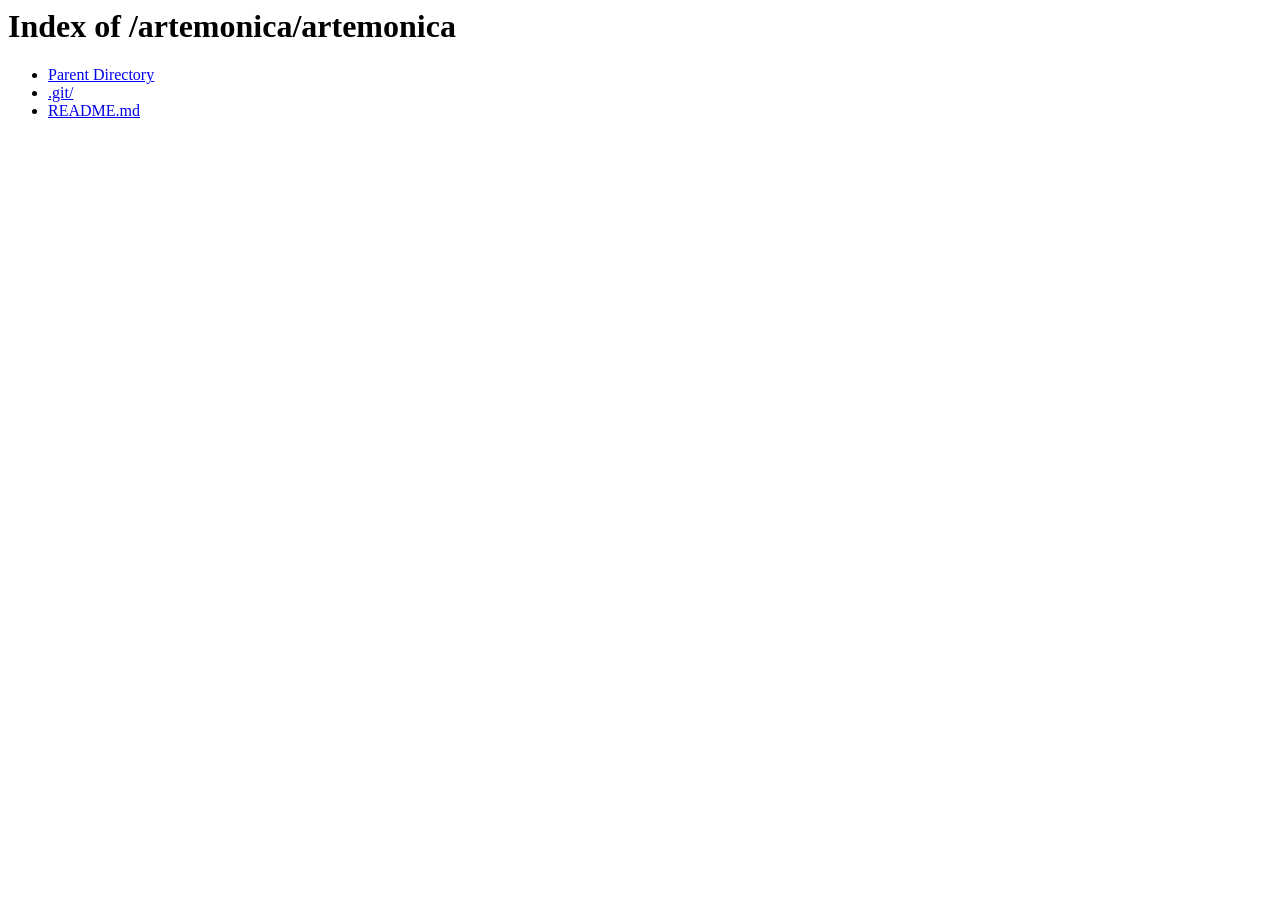
<file: artemonica/index.html>
<!DOCTYPE HTML PUBLIC "-//W3C//DTD HTML 3.2 Final//EN">
<html>
 <head>
  <title>Index of /artemonica/artemonica</title>
 </head>
 <body>
<h1>Index of /artemonica/artemonica</h1>
<ul><li><a href="/artemonica/"> Parent Directory</a></li>
<li><a href=".git/"> .git/</a></li>
<li><a href="README.md"> README.md</a></li>
</ul>
</body></html>
</file>
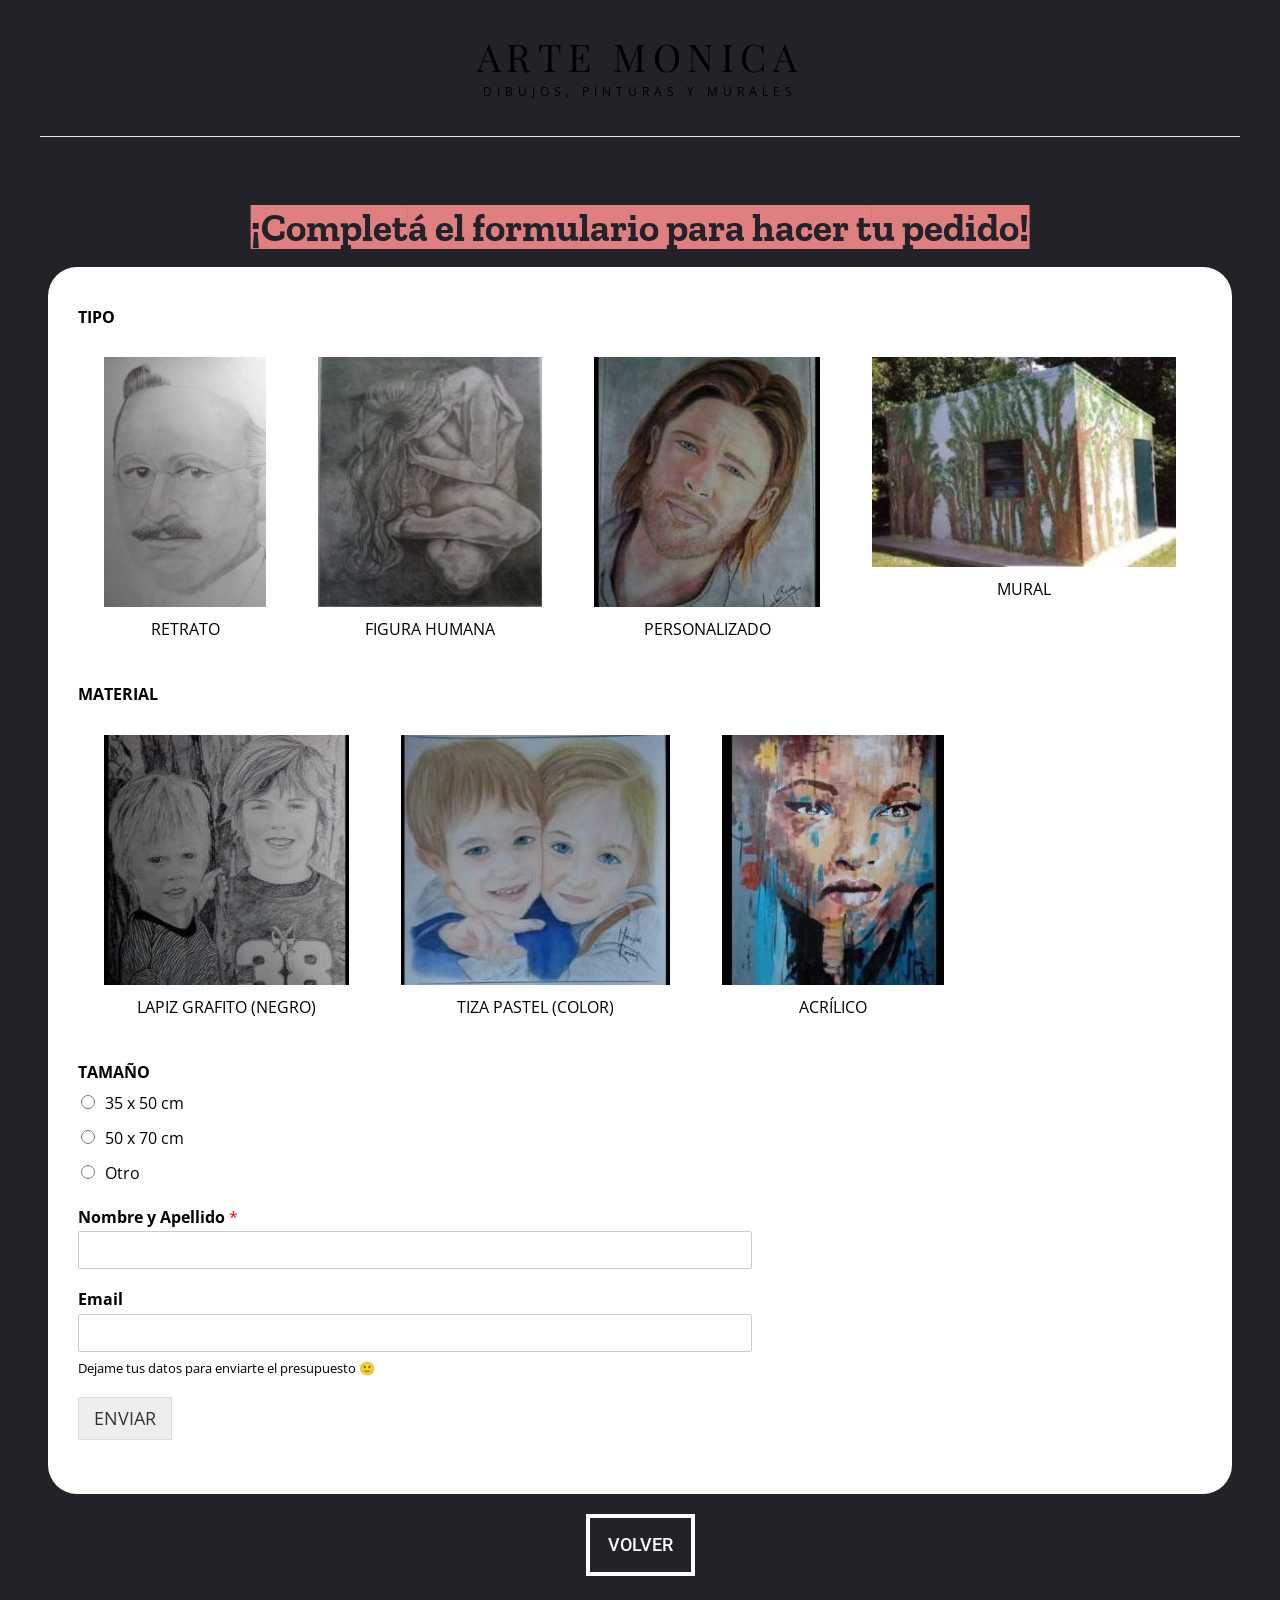
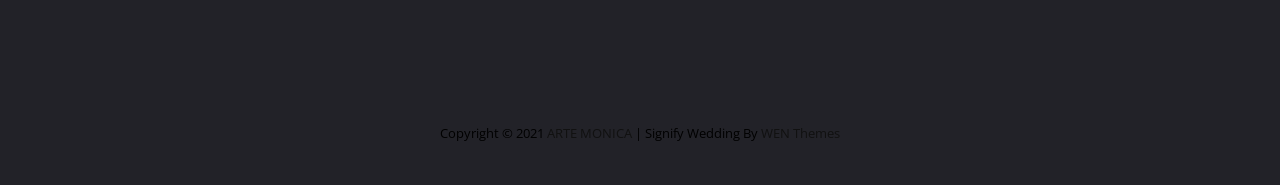
<file: encargo/index.html>
<!DOCTYPE html>
<html lang="es-AR">
<head>
	<meta charset="UTF-8">
	<meta name="viewport" content="width=device-width, initial-scale=1">
	
	<script>(function(html){html.className = html.className.replace(/\bno-js\b/,'js')})(document.documentElement);</script>
<title>ENCARGO – ARTE MONICA</title>
<link rel="dns-prefetch" href="//fonts.googleapis.com">
<link rel="dns-prefetch" href="//s.w.org">


<link rel="stylesheet" id="wp-block-library-css" href="https://nej92.github.io/artemonica/wp-includes/css/dist/block-library/style.min.css" type="text/css" media="all">
<link rel="stylesheet" id="wp-block-library-theme-css" href="https://nej92.github.io/artemonica/wp-includes/css/dist/block-library/theme.min.css" type="text/css" media="all">
<link rel="stylesheet" id="contact-form-7-css" href="https://nej92.github.io/artemonica/wp-content/plugins/contact-form-7/includes/css/styles.css" type="text/css" media="all">
<link rel="stylesheet" id="wpforms-full-css" href="https://nej92.github.io/artemonica/wp-content/plugins/wpforms-lite/assets/css/wpforms-full.min.css" type="text/css" media="all">
<link rel="stylesheet" id="signify-style-css" href="https://nej92.github.io/artemonica/wp-content/themes/signify/style.css" type="text/css" media="all">
<link rel="stylesheet" id="signify-wedding-style-css" href="https://nej92.github.io/artemonica/wp-content/themes/signify-wedding/style.css" type="text/css" media="all">
<link rel="stylesheet" id="signify-block-style-css" href="https://nej92.github.io/artemonica/wp-content/themes/signify/css/blocks.css" type="text/css" media="all">
<link rel="stylesheet" id="signify-wedding-block-style-css" href="https://nej92.github.io/artemonica/wp-content/themes/signify-wedding/assets/css/child-blocks.css" type="text/css" media="all">
<link rel="stylesheet" id="signify-fonts-css" href="https://fonts.googleapis.com/css?family=Open+Sans%7CPlayfair+Display&subset=latin%2Clatin-ext" type="text/css" media="all">
<link rel="stylesheet" id="font-awesome-css" href="https://nej92.github.io/artemonica/wp-content/plugins/elementor/assets/lib/font-awesome/css/font-awesome.min.css" type="text/css" media="all">
<link rel="stylesheet" id="cryout-serious-slider-style-css" href="https://nej92.github.io/artemonica/wp-content/plugins/cryout-serious-slider/resources/style.css" type="text/css" media="all">
<link rel="stylesheet" id="elementor-icons-css" href="https://nej92.github.io/artemonica/wp-content/plugins/elementor/assets/lib/eicons/css/elementor-icons.min.css" type="text/css" media="all">
<link rel="stylesheet" id="elementor-animations-css" href="https://nej92.github.io/artemonica/wp-content/plugins/elementor/assets/lib/animations/animations.min.css" type="text/css" media="all">
<link rel="stylesheet" id="elementor-frontend-css" href="https://nej92.github.io/artemonica/wp-content/plugins/elementor/assets/css/frontend.min.css" type="text/css" media="all">
<link rel="stylesheet" id="elementor-post-8-css" href="https://nej92.github.io/artemonica/wp-content/uploads/elementor/css/post-8.css" type="text/css" media="all">
<link rel="stylesheet" id="elementor-global-css" href="https://nej92.github.io/artemonica/wp-content/uploads/elementor/css/global.css" type="text/css" media="all">
<link rel="stylesheet" id="elementor-post-14-css" href="https://nej92.github.io/artemonica/wp-content/uploads/elementor/css/post-14.css" type="text/css" media="all">
<link rel="stylesheet" id="google-fonts-1-css" href="https://fonts.googleapis.com/css?family=Roboto%3A100%2C100italic%2C200%2C200italic%2C300%2C300italic%2C400%2C400italic%2C500%2C500italic%2C600%2C600italic%2C700%2C700italic%2C800%2C800italic%2C900%2C900italic%7CRoboto+Slab%3A100%2C100italic%2C200%2C200italic%2C300%2C300italic%2C400%2C400italic%2C500%2C500italic%2C600%2C600italic%2C700%2C700italic%2C800%2C800italic%2C900%2C900italic%7CZilla+Slab+Highlight%3A100%2C100italic%2C200%2C200italic%2C300%2C300italic%2C400%2C400italic%2C500%2C500italic%2C600%2C600italic%2C700%2C700italic%2C800%2C800italic%2C900%2C900italic&ver=5.6.2" type="text/css" media="all">
<script type="text/javascript" src="https://nej92.github.io/artemonica/wp-includes/js/jquery/jquery.min.js" id="jquery-core-js"></script>
<script type="text/javascript" src="https://nej92.github.io/artemonica/wp-includes/js/jquery/jquery-migrate.min.js" id="jquery-migrate-js"></script>

<script type="text/javascript" src="https://nej92.github.io/artemonica/wp-content/plugins/cryout-serious-slider/resources/jquery.mobile.custom.min.js" id="cryout-serious-slider-jquerymobile-js"></script>
<script type="text/javascript" src="https://nej92.github.io/artemonica/wp-content/plugins/cryout-serious-slider/resources/slider.js" id="cryout-serious-slider-script-js"></script>






<style type="text/css" id="custom-background-css">
body.custom-background { background-color: #222228; }
</style>
	</head>

<body class="page-template page-template-elementor_header_footer page page-id-14 custom-background wp-embed-responsive ect-post fluid-layout navigation-classic no-sidebar content-width-layout excerpt header-media-fluid header-media-text-disabled has-header-image color-scheme-wedding menu-type-classic menu-style-full-width elementor-default elementor-template-full-width elementor-kit-8 elementor-page elementor-page-14">


<div id="page" class="site">
	<a class="skip-link screen-reader-text" href="#content">Skip to content</a>

	<header id="masthead" class="site-header">
		<div class="site-header-main">
			<div class="wrapper">
				
<div class="site-branding">
	
	<div class="site-identity">
					<p class="site-title"><a href="https://nej92.github.io/artemonica/" rel="home">ARTE MONICA</a></p>
					<p class="site-description">DIBUJOS, PINTURAS Y MURALES</p>
			</div>
</div>

					<div id="site-header-menu" class="site-header-menu">
		<div id="primary-menu-wrapper" class="menu-wrapper">
			<div class="menu-toggle-wrapper">
				<button id="menu-toggle" class="menu-toggle" aria-controls="top-menu" aria-expanded="false"><span class="menu-label">Menu</span></button>
			</div>

			<div class="menu-inside-wrapper">
				<nav id="site-navigation" class="main-navigation default-page-menu" role="navigation" aria-label="Primary Menu">

													
				</nav>

							</div>
		</div>

			</div>
			</div>
		</div>
	</header>

	





	<div id="content" class="site-content">
		<div class="wrapper">
		<div data-elementor-type="wp-page" data-elementor-id="14" class="elementor elementor-14" data-elementor-settings="[]">
							<div class="elementor-section-wrap">
							<section class="elementor-section elementor-top-section elementor-element elementor-element-5022c24 elementor-section-full_width elementor-section-height-default elementor-section-height-default" data-id="5022c24" data-element_type="section">
						<div class="elementor-container elementor-column-gap-default">
					<div class="elementor-column elementor-col-100 elementor-top-column elementor-element elementor-element-50b5206" data-id="50b5206" data-element_type="column">
			<div class="elementor-widget-wrap elementor-element-populated">
								<div class="elementor-element elementor-element-fb2125f elementor-widget elementor-widget-heading" data-id="fb2125f" data-element_type="widget" data-widget_type="heading.default">
				<div class="elementor-widget-container">
			<h2 class="elementor-heading-title elementor-size-xl">¡Completá el formulario para hacer tu pedido!</h2>		</div>
				</div>
					</div>
		</div>
							</div>
		</section>
				<section class="elementor-section elementor-top-section elementor-element elementor-element-bbc84cc elementor-section-full_width elementor-section-height-default elementor-section-height-default" data-id="bbc84cc" data-element_type="section">
						<div class="elementor-container elementor-column-gap-default">
					<div class="elementor-column elementor-col-100 elementor-top-column elementor-element elementor-element-697f693" data-id="697f693" data-element_type="column">
			<div class="elementor-widget-wrap elementor-element-populated">
								<div class="elementor-element elementor-element-d8edce1 elementor-widget__width-auto elementor-widget elementor-widget-wpforms" data-id="d8edce1" data-element_type="widget" data-widget_type="wpforms.default">
				<div class="elementor-widget-container">
			<div class="wpforms-container wpforms-container-full" id="wpforms-29"><form id="wpforms-form-29" class="wpforms-validate wpforms-form" data-formid="29" method="post" enctype="multipart/form-data" action="/artemonica/encargo/" data-token="6993fbb3582226749f0175ec08c1cac3"><noscript class="wpforms-error-noscript">Please enable JavaScript in your browser to complete this form.</noscript><div class="wpforms-field-container"><div id="wpforms-29-field_3-container" class="wpforms-field wpforms-field-radio wpforms-list-inline" data-field-id="3"><label class="wpforms-field-label" for="wpforms-29-field_3">TIPO</label><ul id="wpforms-29-field_3" class="wpforms-image-choices wpforms-image-choices-modern"><li class="choice-1 depth-1 wpforms-image-choices-item"><label class="wpforms-field-label-inline" for="wpforms-29-field_3_1" tabindex="0"><span class="wpforms-image-choices-image"><img src="https://nej92.github.io/artemonica/wp-content/uploads/2021/02/retrato02-e1613754326424.jpg" alt="RETRATO" title="RETRATO"></span><input type="radio" id="wpforms-29-field_3_1" class="wpforms-screen-reader-element" name="wpforms[fields][3]" value="RETRATO" tabindex="-1"><span class="wpforms-image-choices-label">RETRATO</span></label></li><li class="choice-2 depth-1 wpforms-image-choices-item"><label class="wpforms-field-label-inline" for="wpforms-29-field_3_2" tabindex="0"><span class="wpforms-image-choices-image"><img src="https://nej92.github.io/artemonica/wp-content/uploads/2021/02/WhatsApp-Image-2021-02-19-at-13.43.16-1-e1613754505194.jpeg" alt="FIGURA HUMANA" title="FIGURA HUMANA"></span><input type="radio" id="wpforms-29-field_3_2" class="wpforms-screen-reader-element" name="wpforms[fields][3]" value="FIGURA HUMANA" tabindex="-1"><span class="wpforms-image-choices-label">FIGURA HUMANA</span></label></li><li class="choice-5 depth-1 wpforms-image-choices-item"><label class="wpforms-field-label-inline" for="wpforms-29-field_3_5" tabindex="0"><span class="wpforms-image-choices-image"><img src="https://nej92.github.io/artemonica/wp-content/uploads/2021/02/WhatsApp-Image-2021-02-19-at-13.44.21-e1613758830471.jpeg" alt="PERSONALIZADO" title="PERSONALIZADO"></span><input type="radio" id="wpforms-29-field_3_5" class="wpforms-screen-reader-element" name="wpforms[fields][3]" value="PERSONALIZADO" tabindex="-1"><span class="wpforms-image-choices-label">PERSONALIZADO</span></label></li><li class="choice-3 depth-1 wpforms-image-choices-item"><label class="wpforms-field-label-inline" for="wpforms-29-field_3_3" tabindex="0"><span class="wpforms-image-choices-image"><img src="https://nej92.github.io/artemonica/wp-content/uploads/2021/02/mural-e1613758724445.jpg" alt="MURAL" title="MURAL"></span><input type="radio" id="wpforms-29-field_3_3" class="wpforms-screen-reader-element" name="wpforms[fields][3]" value="MURAL" tabindex="-1"><span class="wpforms-image-choices-label">MURAL</span></label></li></ul></div><div id="wpforms-29-field_5-container" class="wpforms-field wpforms-field-radio wpforms-list-inline" data-field-id="5"><label class="wpforms-field-label" for="wpforms-29-field_5">MATERIAL</label><ul id="wpforms-29-field_5" class="wpforms-image-choices wpforms-image-choices-modern"><li class="choice-1 depth-1 wpforms-image-choices-item"><label class="wpforms-field-label-inline" for="wpforms-29-field_5_1" tabindex="0"><span class="wpforms-image-choices-image"><img src="https://nej92.github.io/artemonica/wp-content/uploads/2021/02/WhatsApp-Image-2021-02-19-at-13.43.16-e1613761782862.jpeg" alt="LAPIZ GRAFITO (NEGRO)" title="LAPIZ GRAFITO (NEGRO)"></span><input type="radio" id="wpforms-29-field_5_1" class="wpforms-screen-reader-element" name="wpforms[fields][5]" value="LAPIZ GRAFITO (NEGRO)" tabindex="-1"><span class="wpforms-image-choices-label">LAPIZ GRAFITO (NEGRO)</span></label></li><li class="choice-2 depth-1 wpforms-image-choices-item"><label class="wpforms-field-label-inline" for="wpforms-29-field_5_2" tabindex="0"><span class="wpforms-image-choices-image"><img src="https://nej92.github.io/artemonica/wp-content/uploads/2021/02/WhatsApp-Image-2021-02-19-at-13.44.23-e1613761804680.jpeg" alt="TIZA PASTEL (COLOR)" title="TIZA PASTEL (COLOR)"></span><input type="radio" id="wpforms-29-field_5_2" class="wpforms-screen-reader-element" name="wpforms[fields][5]" value="TIZA PASTEL (COLOR)" tabindex="-1"><span class="wpforms-image-choices-label">TIZA PASTEL (COLOR)</span></label></li><li class="choice-3 depth-1 wpforms-image-choices-item"><label class="wpforms-field-label-inline" for="wpforms-29-field_5_3" tabindex="0"><span class="wpforms-image-choices-image"><img src="https://nej92.github.io/artemonica/wp-content/uploads/2021/02/WhatsApp-Image-2021-02-19-at-13.46.00-e1613761844926.jpeg" alt="ACRÍLICO" title="ACRÍLICO"></span><input type="radio" id="wpforms-29-field_5_3" class="wpforms-screen-reader-element" name="wpforms[fields][5]" value="ACRÍLICO" tabindex="-1"><span class="wpforms-image-choices-label">ACRÍLICO</span></label></li></ul></div><div id="wpforms-29-field_4-container" class="wpforms-field wpforms-field-radio" data-field-id="4"><label class="wpforms-field-label" for="wpforms-29-field_4">TAMAÑO</label><ul id="wpforms-29-field_4"><li class="choice-1 depth-1"><input type="radio" id="wpforms-29-field_4_1" name="wpforms[fields][4]" value="35 x 50 cm"><label class="wpforms-field-label-inline" for="wpforms-29-field_4_1">35 x 50 cm</label></li><li class="choice-2 depth-1"><input type="radio" id="wpforms-29-field_4_2" name="wpforms[fields][4]" value="50 x 70 cm"><label class="wpforms-field-label-inline" for="wpforms-29-field_4_2">50 x 70 cm</label></li><li class="choice-3 depth-1"><input type="radio" id="wpforms-29-field_4_3" name="wpforms[fields][4]" value="Otro"><label class="wpforms-field-label-inline" for="wpforms-29-field_4_3">Otro</label></li></ul></div><div id="wpforms-29-field_9-container" class="wpforms-field wpforms-field-name" data-field-id="9"><label class="wpforms-field-label" for="wpforms-29-field_9">Nombre y Apellido <span class="wpforms-required-label">*</span></label><input type="text" id="wpforms-29-field_9" class="wpforms-field-medium wpforms-field-required" name="wpforms[fields][9]" required></div><div id="wpforms-29-field_10-container" class="wpforms-field wpforms-field-email" data-field-id="10"><label class="wpforms-field-label" for="wpforms-29-field_10">Email</label><input type="email" id="wpforms-29-field_10" class="wpforms-field-medium" name="wpforms[fields][10]"><div class="wpforms-field-description">Dejame tus datos para enviarte el presupuesto 🙂</div></div></div><div class="wpforms-submit-container"><input type="hidden" name="wpforms[id]" value="29"><input type="hidden" name="wpforms[author]" value="1"><input type="hidden" name="wpforms[post_id]" value="14"><button type="submit" name="wpforms[submit]" class="wpforms-submit " id="wpforms-submit-29" value="wpforms-submit" aria-live="assertive" data-alt-text="Enviando..." data-submit-text="ENVIAR">ENVIAR</button></div></form></div>  		</div>
				</div>
					</div>
		</div>
							</div>
		</section>
				<section class="elementor-section elementor-top-section elementor-element elementor-element-18c35b6 elementor-section-boxed elementor-section-height-default elementor-section-height-default" data-id="18c35b6" data-element_type="section">
						<div class="elementor-container elementor-column-gap-default">
					<div class="elementor-column elementor-col-100 elementor-top-column elementor-element elementor-element-1b830c7" data-id="1b830c7" data-element_type="column">
			<div class="elementor-widget-wrap elementor-element-populated">
								<div class="elementor-element elementor-element-8d9ccb1 elementor-align-center elementor-widget elementor-widget-button" data-id="8d9ccb1" data-element_type="widget" data-widget_type="button.default">
				<div class="elementor-widget-container">
					<div class="elementor-button-wrapper">
			<a href="https://nej92.github.io/artemonica/" class="elementor-button-link elementor-button elementor-size-lg" role="button">
						<span class="elementor-button-content-wrapper">
						<span class="elementor-button-text">VOLVER</span>
		</span>
					</a>
		</div>
				</div>
				</div>
					</div>
		</div>
							</div>
		</section>
						</div>
					</div>
				</div>
	</div>

	<footer id="colophon" class="site-footer">
		
		

		<div id="site-generator">
			

			
<div class="site-info"><div class="wrapper">Copyright © 2021 <a href="https://nej92.github.io/artemonica/">ARTE MONICA</a> <span class="sep"> | </span>Signify Wedding by <a target="_blank" href="https://wenthemes.com/">WEN Themes</a></div></div>		</div>
	</footer>
	
</div>

<a href="#masthead" id="scrollup" class="backtotop"><span class="screen-reader-text">Scroll Up</span></a><script type="text/javascript" src="https://nej92.github.io/artemonica/wp-includes/js/dist/vendor/wp-polyfill.min.js" id="wp-polyfill-js"></script>
<script type="text/javascript" id="wp-polyfill-js-after">
( 'fetch' in window ) || document.write( '<script src="https://nej92.github.io/artemonica/wp-includes/js/dist/vendor/wp-polyfill-fetch.min.js?ver=3.0.0">' + 'ipt>' );( document.contains ) || document.write( '<script src="https://nej92.github.io/artemonica/wp-includes/js/dist/vendor/wp-polyfill-node-contains.min.js?ver=3.42.0">' + 'ipt>' );( window.DOMRect ) || document.write( '<script src="https://nej92.github.io/artemonica/wp-includes/js/dist/vendor/wp-polyfill-dom-rect.min.js?ver=3.42.0">' + 'ipt>' );( window.URL && window.URL.prototype && window.URLSearchParams ) || document.write( '<script src="https://nej92.github.io/artemonica/wp-includes/js/dist/vendor/wp-polyfill-url.min.js?ver=3.6.4">' + 'ipt>' );( window.FormData && window.FormData.prototype.keys ) || document.write( '<script src="https://nej92.github.io/artemonica/wp-includes/js/dist/vendor/wp-polyfill-formdata.min.js?ver=3.0.12">' + 'ipt>' );( Element.prototype.matches && Element.prototype.closest ) || document.write( '<script src="https://nej92.github.io/artemonica/wp-includes/js/dist/vendor/wp-polyfill-element-closest.min.js?ver=2.0.2">' + 'ipt>' );
</script>
<script type="text/javascript" src="https://nej92.github.io/artemonica/wp-includes/js/dist/i18n.min.js" id="wp-i18n-js"></script>
<script type="text/javascript" src="https://nej92.github.io/artemonica/wp-includes/js/dist/vendor/lodash.min.js" id="lodash-js"></script>
<script type="text/javascript" id="lodash-js-after">
window.lodash = _.noConflict();
</script>
<script type="text/javascript" src="https://nej92.github.io/artemonica/wp-includes/js/dist/url.min.js" id="wp-url-js"></script>
<script type="text/javascript" src="https://nej92.github.io/artemonica/wp-includes/js/dist/hooks.min.js" id="wp-hooks-js"></script>
<script type="text/javascript" id="wp-api-fetch-js-translations">
( function( domain, translations ) {
	var localeData = translations.locale_data[ domain ] || translations.locale_data.messages;
	localeData[""].domain = domain;
	wp.i18n.setLocaleData( localeData, domain );
} )( "default", {"translation-revision-date":"2021-02-05 01:31:34+0000","generator":"GlotPress\/3.0.0-alpha.2","domain":"messages","locale_data":{"messages":{"":{"domain":"messages","plural-forms":"nplurals=2; plural=n != 1;","lang":"es_AR"},"You are probably offline.":["Probablemente est\u00e1s desconectado."],"Media upload failed. If this is a photo or a large image, please scale it down and try again.":["La subida fall\u00f3. Si se trata de una foto o una imagen grande, reduc\u00ed su tama\u00f1o y prob\u00e1 de vuelta."],"The response is not a valid JSON response.":["Las respuesta no es una respuesta JSON v\u00e1lida."],"An unknown error occurred.":["Hubo un error desconocido."]}},"comment":{"reference":"wp-includes\/js\/dist\/api-fetch.js"}} );
</script>
<script type="text/javascript" src="https://nej92.github.io/artemonica/wp-includes/js/dist/api-fetch.min.js" id="wp-api-fetch-js"></script>
<script type="text/javascript" id="wp-api-fetch-js-after">
wp.apiFetch.use( wp.apiFetch.createRootURLMiddleware( "https://nej92.github.io/artemonica/wp-json/" ) );
wp.apiFetch.nonceMiddleware = wp.apiFetch.createNonceMiddleware( "2342028b3c" );
wp.apiFetch.use( wp.apiFetch.nonceMiddleware );
wp.apiFetch.use( wp.apiFetch.mediaUploadMiddleware );
wp.apiFetch.nonceEndpoint = "https://nej92.github.io/artemonica/wp-admin/admin-ajax.php?action=rest-nonce";
</script>
<script type="text/javascript" id="contact-form-7-js-extra">
/* <![CDATA[ */
var wpcf7 = [];
/* ]]> */
</script>
<script type="text/javascript" src="https://nej92.github.io/artemonica/wp-content/plugins/contact-form-7/includes/js/index.js" id="contact-form-7-js"></script>
<script type="text/javascript" src="https://nej92.github.io/artemonica/wp-content/themes/signify-wedding/assets/js/functions.js" id="signify-wedding-script-js"></script>
<script type="text/javascript" src="https://nej92.github.io/artemonica/wp-content/themes/signify/js/skip-link-focus-fix.min.js" id="signify-skip-link-focus-fix-js"></script>
<script type="text/javascript" id="signify-script-js-extra">
/* <![CDATA[ */
var signifyOptions = {"screenReaderText":{"expand":"expand child menu","collapse":"collapse child menu"},"rtl":""};
/* ]]> */
</script>
<script type="text/javascript" src="https://nej92.github.io/artemonica/wp-content/themes/signify/js/functions.min.js" id="signify-script-js"></script>
<script type="text/javascript" src="https://nej92.github.io/artemonica/wp-content/plugins/elementor/assets/js/webpack.runtime.min.js" id="elementor-webpack-runtime-js"></script>
<script type="text/javascript" src="https://nej92.github.io/artemonica/wp-content/plugins/elementor/assets/js/frontend-modules.min.js" id="elementor-frontend-modules-js"></script>
<script type="text/javascript" src="https://nej92.github.io/artemonica/wp-includes/js/jquery/ui/core.min.js" id="jquery-ui-core-js"></script>
<script type="text/javascript" src="https://nej92.github.io/artemonica/wp-content/plugins/elementor/assets/lib/dialog/dialog.min.js" id="elementor-dialog-js"></script>
<script type="text/javascript" src="https://nej92.github.io/artemonica/wp-content/plugins/elementor/assets/lib/waypoints/waypoints.min.js" id="elementor-waypoints-js"></script>
<script type="text/javascript" src="https://nej92.github.io/artemonica/wp-content/plugins/elementor/assets/lib/share-link/share-link.min.js" id="share-link-js"></script>
<script type="text/javascript" src="https://nej92.github.io/artemonica/wp-content/plugins/elementor/assets/lib/swiper/swiper.min.js" id="swiper-js"></script>
<script type="text/javascript" id="elementor-frontend-js-before">
var elementorFrontendConfig = {"environmentMode":{"edit":false,"wpPreview":false,"isScriptDebug":false,"isImprovedAssetsLoading":false},"i18n":{"shareOnFacebook":"Compartir en Facebook","shareOnTwitter":"Compartir en Twitter","pinIt":"Fijarlo","download":"Descargar","downloadImage":"Descargar imagen","fullscreen":"Pantalla completa","zoom":"Zoom","share":"Compartir","playVideo":"Reproducir v\u00eddeo","previous":"Anterior","next":"Siguiente","close":"Cerrar"},"is_rtl":false,"breakpoints":{"xs":0,"sm":480,"md":768,"lg":1025,"xl":1440,"xxl":1600},"version":"3.1.1","is_static":false,"experimentalFeatures":{"e_dom_optimization":true,"a11y_improvements":true,"landing-pages":true},"urls":{"assets":"https:\/\/nej92.github.io\/artemonica\/wp-content\/plugins\/elementor\/assets\/"},"settings":{"page":[],"editorPreferences":[]},"kit":{"global_image_lightbox":"yes","lightbox_enable_counter":"yes","lightbox_enable_fullscreen":"yes","lightbox_enable_zoom":"yes","lightbox_enable_share":"yes","lightbox_title_src":"title","lightbox_description_src":"description"},"post":{"id":14,"title":"ENCARGO%20%E2%80%93%20ARTE%20MONICA","excerpt":"","featuredImage":false}};
</script>
<script type="text/javascript" src="https://nej92.github.io/artemonica/wp-content/plugins/elementor/assets/js/frontend.min.js" id="elementor-frontend-js"></script>
<script type="text/javascript" src="https://nej92.github.io/artemonica/wp-content/plugins/elementor/assets/js/preloaded-elements-handlers.min.js" id="preloaded-elements-handlers-js"></script>
<script type="text/javascript" src="https://nej92.github.io/artemonica/wp-includes/js/underscore.min.js" id="underscore-js"></script>
<script type="text/javascript" id="wp-util-js-extra">
/* <![CDATA[ */
var _wpUtilSettings = {"ajax":{"url":"\/artemonica\/wp-admin\/admin-ajax.php"}};
/* ]]> */
</script>
<script type="text/javascript" src="https://nej92.github.io/artemonica/wp-includes/js/wp-util.min.js" id="wp-util-js"></script>
<script type="text/javascript" id="wpforms-elementor-js-extra">
/* <![CDATA[ */
var wpformsElementorVars = {"captcha_provider":"recaptcha","recaptcha_type":"v2"};
/* ]]> */
</script>
<script type="text/javascript" src="https://nej92.github.io/artemonica/wp-content/plugins/wpforms-lite/assets/js/integrations/elementor/frontend.min.js" id="wpforms-elementor-js"></script>
<script type="text/javascript" src="https://nej92.github.io/artemonica/wp-content/plugins/wpforms-lite/assets/js/jquery.validate.min.js" id="wpforms-validation-js"></script>
<script type="text/javascript" src="https://nej92.github.io/artemonica/wp-content/plugins/wpforms-lite/assets/js/mailcheck.min.js" id="wpforms-mailcheck-js"></script>
<script type="text/javascript" src="https://nej92.github.io/artemonica/wp-content/plugins/wpforms-lite/assets/js/wpforms.js" id="wpforms-js"></script>
<script type="text/javascript">
/* <![CDATA[ */
var wpforms_settings = {"val_required":"This field is required.","val_url":"Please enter a valid URL.","val_email":"Please enter a valid email address.","val_email_suggestion":"Did you mean {suggestion}?","val_email_suggestion_title":"Click to accept this suggestion.","val_email_restricted":"This email address is not allowed.","val_number":"Please enter a valid number.","val_number_positive":"Please enter a valid positive number.","val_confirm":"Field values do not match.","val_fileextension":"File type is not allowed.","val_filesize":"File exceeds max size allowed. File was not uploaded.","val_time12h":"Please enter time in 12-hour AM\/PM format (eg 8:45 AM).","val_time24h":"Please enter time in 24-hour format (eg 22:45).","val_requiredpayment":"Payment is required.","val_creditcard":"Please enter a valid credit card number.","val_post_max_size":"The total size of the selected files {totalSize} Mb exceeds the allowed limit {maxSize} Mb.","val_checklimit":"You have exceeded the number of allowed selections: {#}.","val_limit_characters":"{count} of {limit} max characters.","val_limit_words":"{count} of {limit} max words.","val_recaptcha_fail_msg":"Google reCAPTCHA verification failed, please try again later.","val_empty_blanks":"Please fill out all blanks.","post_max_size":"8388608","uuid_cookie":"","locale":"es","wpforms_plugin_url":"https:\/\/nej92.github.io\/artemonica\/wp-content\/plugins\/wpforms-lite\/","gdpr":"","ajaxurl":"https:\/\/nej92.github.io\/artemonica\/wp-admin\/admin-ajax.php","mailcheck_enabled":"1","mailcheck_domains":[],"mailcheck_toplevel_domains":["dev"],"is_ssl":""}
/* ]]> */
</script>

</body>
</html>
</file>
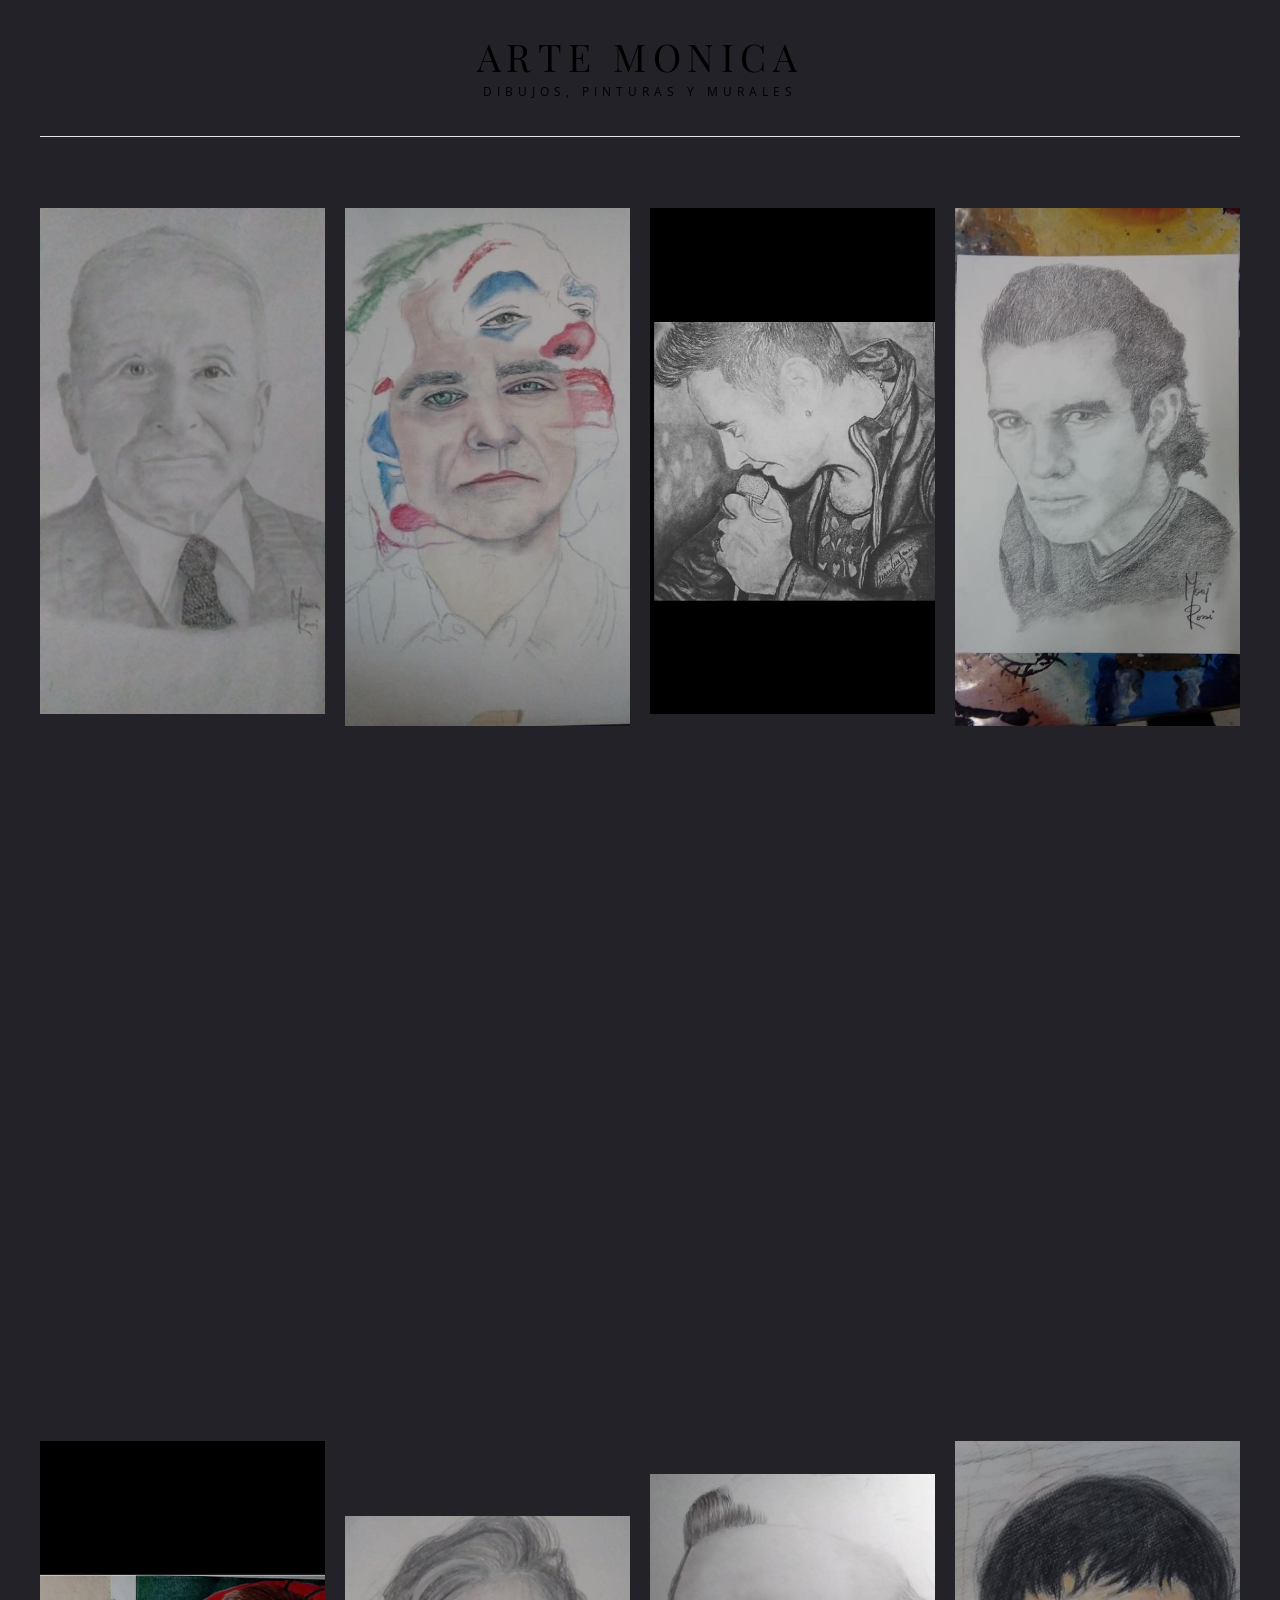
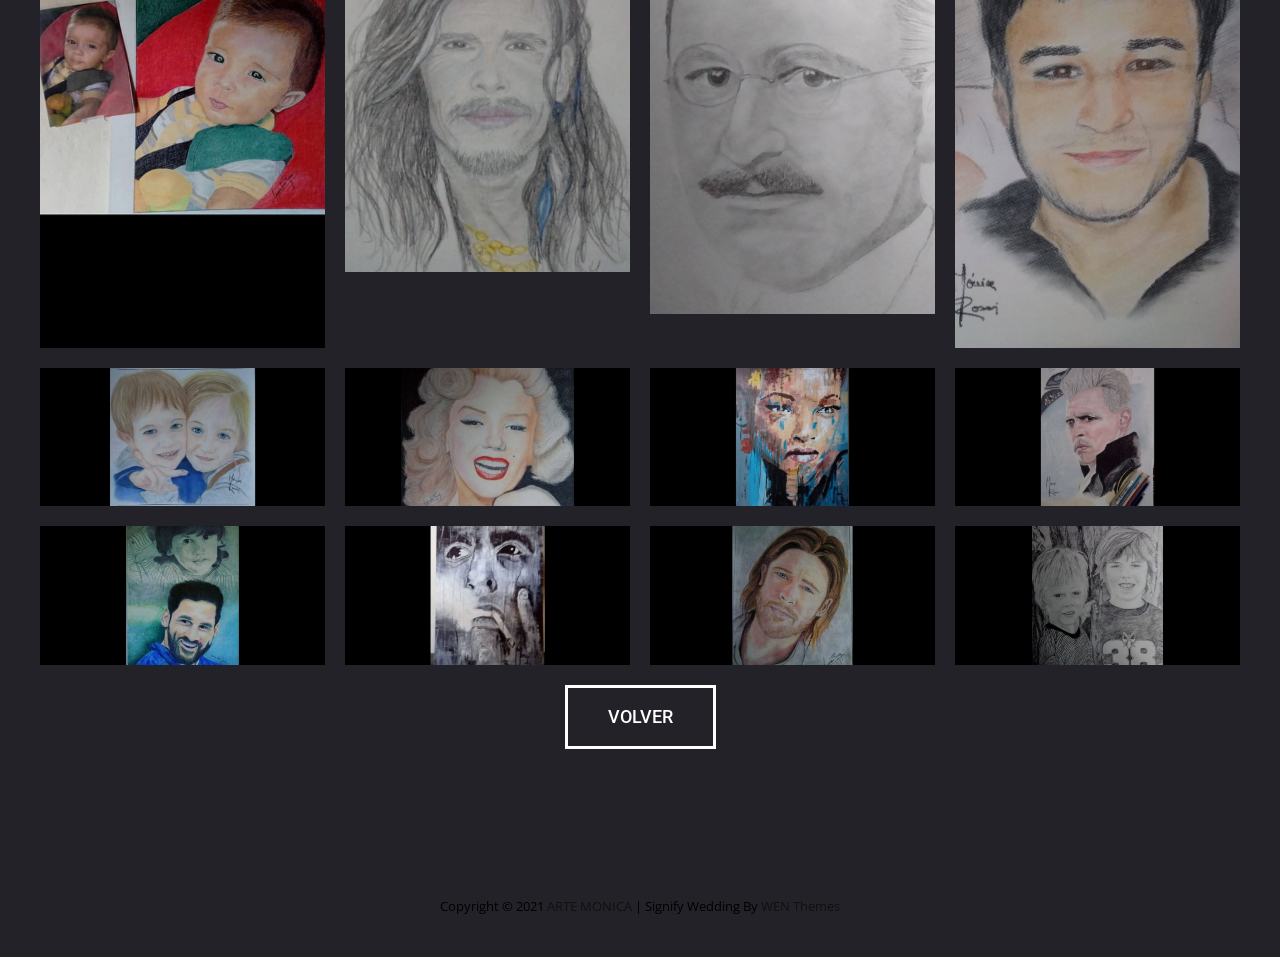
<file: trabajos/index.html>
<!DOCTYPE html>
<html lang="es-AR">
<head>
	<meta charset="UTF-8">
	<meta name="viewport" content="width=device-width, initial-scale=1">
	
	<script>(function(html){html.className = html.className.replace(/\bno-js\b/,'js')})(document.documentElement);</script>
<title>TRABAJOS – ARTE MONICA</title>
<link rel="dns-prefetch" href="//fonts.googleapis.com">
<link rel="dns-prefetch" href="//s.w.org">


<link rel="stylesheet" id="wp-block-library-css" href="https://nej92.github.io/artemonica/wp-includes/css/dist/block-library/style.min.css" type="text/css" media="all">
<link rel="stylesheet" id="wp-block-library-theme-css" href="https://nej92.github.io/artemonica/wp-includes/css/dist/block-library/theme.min.css" type="text/css" media="all">
<link rel="stylesheet" id="contact-form-7-css" href="https://nej92.github.io/artemonica/wp-content/plugins/contact-form-7/includes/css/styles.css" type="text/css" media="all">
<link rel="stylesheet" id="signify-style-css" href="https://nej92.github.io/artemonica/wp-content/themes/signify/style.css" type="text/css" media="all">
<link rel="stylesheet" id="signify-wedding-style-css" href="https://nej92.github.io/artemonica/wp-content/themes/signify-wedding/style.css" type="text/css" media="all">
<link rel="stylesheet" id="signify-block-style-css" href="https://nej92.github.io/artemonica/wp-content/themes/signify/css/blocks.css" type="text/css" media="all">
<link rel="stylesheet" id="signify-wedding-block-style-css" href="https://nej92.github.io/artemonica/wp-content/themes/signify-wedding/assets/css/child-blocks.css" type="text/css" media="all">
<link rel="stylesheet" id="signify-fonts-css" href="https://fonts.googleapis.com/css?family=Open+Sans%7CPlayfair+Display&subset=latin%2Clatin-ext" type="text/css" media="all">
<link rel="stylesheet" id="font-awesome-css" href="https://nej92.github.io/artemonica/wp-content/plugins/elementor/assets/lib/font-awesome/css/font-awesome.min.css" type="text/css" media="all">
<link rel="stylesheet" id="cryout-serious-slider-style-css" href="https://nej92.github.io/artemonica/wp-content/plugins/cryout-serious-slider/resources/style.css" type="text/css" media="all">
<link rel="stylesheet" id="elementor-icons-css" href="https://nej92.github.io/artemonica/wp-content/plugins/elementor/assets/lib/eicons/css/elementor-icons.min.css" type="text/css" media="all">
<link rel="stylesheet" id="elementor-animations-css" href="https://nej92.github.io/artemonica/wp-content/plugins/elementor/assets/lib/animations/animations.min.css" type="text/css" media="all">
<link rel="stylesheet" id="elementor-frontend-css" href="https://nej92.github.io/artemonica/wp-content/plugins/elementor/assets/css/frontend.min.css" type="text/css" media="all">
<link rel="stylesheet" id="elementor-post-8-css" href="https://nej92.github.io/artemonica/wp-content/uploads/elementor/css/post-8.css" type="text/css" media="all">
<link rel="stylesheet" id="elementor-global-css" href="https://nej92.github.io/artemonica/wp-content/uploads/elementor/css/global.css" type="text/css" media="all">
<link rel="stylesheet" id="elementor-post-128-css" href="https://nej92.github.io/artemonica/wp-content/uploads/elementor/css/post-128.css" type="text/css" media="all">
<link rel="stylesheet" id="google-fonts-1-css" href="https://fonts.googleapis.com/css?family=Roboto%3A100%2C100italic%2C200%2C200italic%2C300%2C300italic%2C400%2C400italic%2C500%2C500italic%2C600%2C600italic%2C700%2C700italic%2C800%2C800italic%2C900%2C900italic%7CRoboto+Slab%3A100%2C100italic%2C200%2C200italic%2C300%2C300italic%2C400%2C400italic%2C500%2C500italic%2C600%2C600italic%2C700%2C700italic%2C800%2C800italic%2C900%2C900italic&ver=5.6.2" type="text/css" media="all">
<script type="text/javascript" src="https://nej92.github.io/artemonica/wp-includes/js/jquery/jquery.min.js" id="jquery-core-js"></script>
<script type="text/javascript" src="https://nej92.github.io/artemonica/wp-includes/js/jquery/jquery-migrate.min.js" id="jquery-migrate-js"></script>

<script type="text/javascript" src="https://nej92.github.io/artemonica/wp-content/plugins/cryout-serious-slider/resources/jquery.mobile.custom.min.js" id="cryout-serious-slider-jquerymobile-js"></script>
<script type="text/javascript" src="https://nej92.github.io/artemonica/wp-content/plugins/cryout-serious-slider/resources/slider.js" id="cryout-serious-slider-script-js"></script>






<style type="text/css" id="custom-background-css">
body.custom-background { background-color: #222228; }
</style>
	</head>

<body class="page-template page-template-elementor_header_footer page page-id-128 custom-background wp-embed-responsive ect-post fluid-layout navigation-classic no-sidebar content-width-layout excerpt header-media-fluid header-media-text-disabled has-header-image color-scheme-wedding menu-type-classic menu-style-full-width elementor-default elementor-template-full-width elementor-kit-8 elementor-page elementor-page-128">


<div id="page" class="site">
	<a class="skip-link screen-reader-text" href="#content">Skip to content</a>

	<header id="masthead" class="site-header">
		<div class="site-header-main">
			<div class="wrapper">
				
<div class="site-branding">
	
	<div class="site-identity">
					<p class="site-title"><a href="https://nej92.github.io/artemonica/" rel="home">ARTE MONICA</a></p>
					<p class="site-description">DIBUJOS, PINTURAS Y MURALES</p>
			</div>
</div>

					<div id="site-header-menu" class="site-header-menu">
		<div id="primary-menu-wrapper" class="menu-wrapper">
			<div class="menu-toggle-wrapper">
				<button id="menu-toggle" class="menu-toggle" aria-controls="top-menu" aria-expanded="false"><span class="menu-label">Menu</span></button>
			</div>

			<div class="menu-inside-wrapper">
				<nav id="site-navigation" class="main-navigation default-page-menu" role="navigation" aria-label="Primary Menu">

													
				</nav>

							</div>
		</div>

			</div>
			</div>
		</div>
	</header>

	





	<div id="content" class="site-content">
		<div class="wrapper">
		<div data-elementor-type="wp-page" data-elementor-id="128" class="elementor elementor-128" data-elementor-settings="[]">
							<div class="elementor-section-wrap">
							<section class="elementor-section elementor-top-section elementor-element elementor-element-d5fcb1c elementor-section-full_width elementor-section-height-default elementor-section-height-default" data-id="d5fcb1c" data-element_type="section">
						<div class="elementor-container elementor-column-gap-default">
					<div class="elementor-column elementor-col-25 elementor-top-column elementor-element elementor-element-f4b83a5" data-id="f4b83a5" data-element_type="column">
			<div class="elementor-widget-wrap elementor-element-populated">
								<div class="elementor-element elementor-element-17e5268 elementor-widget elementor-widget-image" data-id="17e5268" data-element_type="widget" data-widget_type="image.default">
				<div class="elementor-widget-container">
					<div class="elementor-image">
										<img width="576" height="1024" src="https://nej92.github.io/artemonica/wp-content/uploads/2021/02/retrato01-576x1024.jpg" class="attachment-large size-large" alt="" loading="lazy" srcset="https://nej92.github.io/artemonica/wp-content/uploads/2021/02/retrato01-576x1024.jpg 576w,https://nej92.github.io/artemonica/wp-content/uploads/2021/02/retrato01-169x300.jpg 169w,https://nej92.github.io/artemonica/wp-content/uploads/2021/02/retrato01-768x1365.jpg 768w,https://nej92.github.io/artemonica/wp-content/uploads/2021/02/retrato01-864x1536.jpg 864w,https://nej92.github.io/artemonica/wp-content/uploads/2021/02/retrato01.jpg 918w" sizes="(max-width: 576px) 100vw, 576px">											</div>
				</div>
				</div>
					</div>
		</div>
				<div class="elementor-column elementor-col-25 elementor-top-column elementor-element elementor-element-15d64c6" data-id="15d64c6" data-element_type="column">
			<div class="elementor-widget-wrap elementor-element-populated">
								<div class="elementor-element elementor-element-519540c elementor-widget elementor-widget-image" data-id="519540c" data-element_type="widget" data-widget_type="image.default">
				<div class="elementor-widget-container">
					<div class="elementor-image">
										<img width="528" height="960" src="https://nej92.github.io/artemonica/wp-content/uploads/2021/02/pedido2.jpg" class="attachment-large size-large" alt="" loading="lazy" srcset="https://nej92.github.io/artemonica/wp-content/uploads/2021/02/pedido2.jpg 528w,https://nej92.github.io/artemonica/wp-content/uploads/2021/02/pedido2-165x300.jpg 165w" sizes="(max-width: 528px) 100vw, 528px">											</div>
				</div>
				</div>
					</div>
		</div>
				<div class="elementor-column elementor-col-25 elementor-top-column elementor-element elementor-element-7f984d3" data-id="7f984d3" data-element_type="column">
			<div class="elementor-widget-wrap elementor-element-populated">
								<div class="elementor-element elementor-element-8033538 elementor-widget elementor-widget-image" data-id="8033538" data-element_type="widget" data-widget_type="image.default">
				<div class="elementor-widget-container">
					<div class="elementor-image">
										<img width="540" height="960" src="https://nej92.github.io/artemonica/wp-content/uploads/2021/02/pedido3.jpg" class="attachment-large size-large" alt="" loading="lazy" srcset="https://nej92.github.io/artemonica/wp-content/uploads/2021/02/pedido3.jpg 540w,https://nej92.github.io/artemonica/wp-content/uploads/2021/02/pedido3-169x300.jpg 169w" sizes="(max-width: 540px) 100vw, 540px">											</div>
				</div>
				</div>
					</div>
		</div>
				<div class="elementor-column elementor-col-25 elementor-top-column elementor-element elementor-element-60c73a1" data-id="60c73a1" data-element_type="column">
			<div class="elementor-widget-wrap elementor-element-populated">
								<div class="elementor-element elementor-element-14e9018 elementor-widget elementor-widget-image" data-id="14e9018" data-element_type="widget" data-widget_type="image.default">
				<div class="elementor-widget-container">
					<div class="elementor-image">
										<img width="528" height="960" src="https://nej92.github.io/artemonica/wp-content/uploads/2021/02/pedido5.jpg" class="attachment-large size-large" alt="" loading="lazy" srcset="https://nej92.github.io/artemonica/wp-content/uploads/2021/02/pedido5.jpg 528w,https://nej92.github.io/artemonica/wp-content/uploads/2021/02/pedido5-165x300.jpg 165w" sizes="(max-width: 528px) 100vw, 528px">											</div>
				</div>
				</div>
					</div>
		</div>
							</div>
		</section>
				<section class="elementor-section elementor-top-section elementor-element elementor-element-6890e99 elementor-section-full_width elementor-section-height-default elementor-section-height-default" data-id="6890e99" data-element_type="section">
						<div class="elementor-container elementor-column-gap-default">
					<div class="elementor-column elementor-col-100 elementor-top-column elementor-element elementor-element-5c2d1cd" data-id="5c2d1cd" data-element_type="column">
			<div class="elementor-widget-wrap elementor-element-populated">
								<div class="elementor-element elementor-element-8ab7357 elementor-aspect-ratio-169 elementor-widget elementor-widget-video" data-id="8ab7357" data-element_type="widget" data-settings='{"youtube_url":"https:\/\/www.youtube.com\/watch?v=T1-z3x9SI48&feature=youtu.be&ab_channel=EmmanuelNu%C3%B1ez","video_type":"youtube","controls":"yes","aspect_ratio":"169"}' data-widget_type="video.default">
				<div class="elementor-widget-container">
					<div class="elementor-wrapper elementor-fit-aspect-ratio elementor-open-inline">
			<div class="elementor-video"></div>		</div>
				</div>
				</div>
					</div>
		</div>
							</div>
		</section>
				<section class="elementor-section elementor-top-section elementor-element elementor-element-fddebdc elementor-section-full_width elementor-section-height-default elementor-section-height-default" data-id="fddebdc" data-element_type="section">
						<div class="elementor-container elementor-column-gap-default">
					<div class="elementor-column elementor-col-25 elementor-top-column elementor-element elementor-element-97cf697" data-id="97cf697" data-element_type="column">
			<div class="elementor-widget-wrap elementor-element-populated">
								<div class="elementor-element elementor-element-cfd240c elementor-widget elementor-widget-image" data-id="cfd240c" data-element_type="widget" data-widget_type="image.default">
				<div class="elementor-widget-container">
					<div class="elementor-image">
										<img width="540" height="960" src="https://nej92.github.io/artemonica/wp-content/uploads/2021/02/retrato03.jpg" class="attachment-large size-large" alt="" loading="lazy" srcset="https://nej92.github.io/artemonica/wp-content/uploads/2021/02/retrato03.jpg 540w,https://nej92.github.io/artemonica/wp-content/uploads/2021/02/retrato03-169x300.jpg 169w" sizes="(max-width: 540px) 100vw, 540px">											</div>
				</div>
				</div>
					</div>
		</div>
				<div class="elementor-column elementor-col-25 elementor-top-column elementor-element elementor-element-3b51ba7" data-id="3b51ba7" data-element_type="column">
			<div class="elementor-widget-wrap elementor-element-populated">
								<div class="elementor-element elementor-element-b6ee03d elementor-widget elementor-widget-image" data-id="b6ee03d" data-element_type="widget" data-widget_type="image.default">
				<div class="elementor-widget-container">
					<div class="elementor-image">
										<img width="768" height="960" src="https://nej92.github.io/artemonica/wp-content/uploads/2021/02/pedido.jpg" class="attachment-large size-large" alt="" loading="lazy" srcset="https://nej92.github.io/artemonica/wp-content/uploads/2021/02/pedido.jpg 768w,https://nej92.github.io/artemonica/wp-content/uploads/2021/02/pedido-240x300.jpg 240w,https://nej92.github.io/artemonica/wp-content/uploads/2021/02/pedido-58x72.jpg 58w" sizes="(max-width: 768px) 100vw, 768px">											</div>
				</div>
				</div>
					</div>
		</div>
				<div class="elementor-column elementor-col-25 elementor-top-column elementor-element elementor-element-133c2df" data-id="133c2df" data-element_type="column">
			<div class="elementor-widget-wrap elementor-element-populated">
								<div class="elementor-element elementor-element-73ead61 elementor-widget elementor-widget-image" data-id="73ead61" data-element_type="widget" data-widget_type="image.default">
				<div class="elementor-widget-container">
					<div class="elementor-image">
										<img width="664" height="1024" src="https://nej92.github.io/artemonica/wp-content/uploads/2021/02/retrato02-e1613754308445-664x1024.jpg" class="attachment-large size-large" alt="" loading="lazy" srcset="https://nej92.github.io/artemonica/wp-content/uploads/2021/02/retrato02-e1613754308445-664x1024.jpg 664w,https://nej92.github.io/artemonica/wp-content/uploads/2021/02/retrato02-e1613754308445-195x300.jpg 195w" sizes="(max-width: 664px) 100vw, 664px">											</div>
				</div>
				</div>
					</div>
		</div>
				<div class="elementor-column elementor-col-25 elementor-top-column elementor-element elementor-element-11724d1" data-id="11724d1" data-element_type="column">
			<div class="elementor-widget-wrap elementor-element-populated">
								<div class="elementor-element elementor-element-206e17c elementor-widget elementor-widget-image" data-id="206e17c" data-element_type="widget" data-widget_type="image.default">
				<div class="elementor-widget-container">
					<div class="elementor-image">
										<img width="576" height="1024" src="https://nej92.github.io/artemonica/wp-content/uploads/2021/02/143004909_2808084039403653_2661003291525569371_o-576x1024.jpg" class="attachment-large size-large" alt="" loading="lazy" srcset="https://nej92.github.io/artemonica/wp-content/uploads/2021/02/143004909_2808084039403653_2661003291525569371_o-576x1024.jpg 576w,https://nej92.github.io/artemonica/wp-content/uploads/2021/02/143004909_2808084039403653_2661003291525569371_o-169x300.jpg 169w,https://nej92.github.io/artemonica/wp-content/uploads/2021/02/143004909_2808084039403653_2661003291525569371_o-768x1365.jpg 768w,https://nej92.github.io/artemonica/wp-content/uploads/2021/02/143004909_2808084039403653_2661003291525569371_o-864x1536.jpg 864w,https://nej92.github.io/artemonica/wp-content/uploads/2021/02/143004909_2808084039403653_2661003291525569371_o.jpg 918w" sizes="(max-width: 576px) 100vw, 576px">											</div>
				</div>
				</div>
					</div>
		</div>
							</div>
		</section>
				<section class="elementor-section elementor-top-section elementor-element elementor-element-1d22662 elementor-section-full_width elementor-section-height-default elementor-section-height-default" data-id="1d22662" data-element_type="section">
						<div class="elementor-container elementor-column-gap-default">
					<div class="elementor-column elementor-col-25 elementor-top-column elementor-element elementor-element-887e2c1" data-id="887e2c1" data-element_type="column">
			<div class="elementor-widget-wrap elementor-element-populated">
								<div class="elementor-element elementor-element-b3ecfc6 elementor-widget elementor-widget-image" data-id="b3ecfc6" data-element_type="widget" data-widget_type="image.default">
				<div class="elementor-widget-container">
					<div class="elementor-image">
										<img width="920" height="447" src="https://nej92.github.io/artemonica/wp-content/uploads/2021/02/WhatsApp-Image-2021-02-19-at-13.44.23-1024x498.jpeg" class="attachment-large size-large" alt="" loading="lazy" srcset="https://nej92.github.io/artemonica/wp-content/uploads/2021/02/WhatsApp-Image-2021-02-19-at-13.44.23-1024x498.jpeg 1024w,https://nej92.github.io/artemonica/wp-content/uploads/2021/02/WhatsApp-Image-2021-02-19-at-13.44.23-768x373.jpeg 768w" sizes="(max-width: 920px) 100vw, 920px">											</div>
				</div>
				</div>
					</div>
		</div>
				<div class="elementor-column elementor-col-25 elementor-top-column elementor-element elementor-element-a5b0246" data-id="a5b0246" data-element_type="column">
			<div class="elementor-widget-wrap elementor-element-populated">
								<div class="elementor-element elementor-element-eda5d3f elementor-widget elementor-widget-image" data-id="eda5d3f" data-element_type="widget" data-widget_type="image.default">
				<div class="elementor-widget-container">
					<div class="elementor-image">
										<img width="920" height="447" src="https://nej92.github.io/artemonica/wp-content/uploads/2021/02/WhatsApp-Image-2021-02-19-at-13.44.21-1-1024x498.jpeg" class="attachment-large size-large" alt="" loading="lazy" srcset="https://nej92.github.io/artemonica/wp-content/uploads/2021/02/WhatsApp-Image-2021-02-19-at-13.44.21-1-1024x498.jpeg 1024w,https://nej92.github.io/artemonica/wp-content/uploads/2021/02/WhatsApp-Image-2021-02-19-at-13.44.21-1-300x146.jpeg 300w,https://nej92.github.io/artemonica/wp-content/uploads/2021/02/WhatsApp-Image-2021-02-19-at-13.44.21-1-768x373.jpeg 768w,https://nej92.github.io/artemonica/wp-content/uploads/2021/02/WhatsApp-Image-2021-02-19-at-13.44.21-1-e1613753591109.jpeg 250w" sizes="(max-width: 920px) 100vw, 920px">											</div>
				</div>
				</div>
					</div>
		</div>
				<div class="elementor-column elementor-col-25 elementor-top-column elementor-element elementor-element-2024041" data-id="2024041" data-element_type="column">
			<div class="elementor-widget-wrap elementor-element-populated">
								<div class="elementor-element elementor-element-b82105c elementor-widget elementor-widget-image" data-id="b82105c" data-element_type="widget" data-widget_type="image.default">
				<div class="elementor-widget-container">
					<div class="elementor-image">
										<img width="920" height="447" src="https://nej92.github.io/artemonica/wp-content/uploads/2021/02/WhatsApp-Image-2021-02-19-at-13.46.00-1024x498.jpeg" class="attachment-large size-large" alt="" loading="lazy" srcset="https://nej92.github.io/artemonica/wp-content/uploads/2021/02/WhatsApp-Image-2021-02-19-at-13.46.00-1024x498.jpeg 1024w,https://nej92.github.io/artemonica/wp-content/uploads/2021/02/WhatsApp-Image-2021-02-19-at-13.46.00-300x146.jpeg 300w,https://nej92.github.io/artemonica/wp-content/uploads/2021/02/WhatsApp-Image-2021-02-19-at-13.46.00-768x373.jpeg 768w" sizes="(max-width: 920px) 100vw, 920px">											</div>
				</div>
				</div>
					</div>
		</div>
				<div class="elementor-column elementor-col-25 elementor-top-column elementor-element elementor-element-a567b24" data-id="a567b24" data-element_type="column">
			<div class="elementor-widget-wrap elementor-element-populated">
								<div class="elementor-element elementor-element-40967a2 elementor-widget elementor-widget-image" data-id="40967a2" data-element_type="widget" data-widget_type="image.default">
				<div class="elementor-widget-container">
					<div class="elementor-image">
										<img width="920" height="447" src="https://nej92.github.io/artemonica/wp-content/uploads/2021/02/WhatsApp-Image-2021-02-19-at-13.44.22-2-1024x498.jpeg" class="attachment-large size-large" alt="" loading="lazy" srcset="https://nej92.github.io/artemonica/wp-content/uploads/2021/02/WhatsApp-Image-2021-02-19-at-13.44.22-2-1024x498.jpeg 1024w,https://nej92.github.io/artemonica/wp-content/uploads/2021/02/WhatsApp-Image-2021-02-19-at-13.44.22-2-300x146.jpeg 300w,https://nej92.github.io/artemonica/wp-content/uploads/2021/02/WhatsApp-Image-2021-02-19-at-13.44.22-2-768x373.jpeg 768w,https://nej92.github.io/artemonica/wp-content/uploads/2021/02/WhatsApp-Image-2021-02-19-at-13.44.22-2.jpeg 1280w" sizes="(max-width: 920px) 100vw, 920px">											</div>
				</div>
				</div>
					</div>
		</div>
							</div>
		</section>
				<section class="elementor-section elementor-top-section elementor-element elementor-element-2ed7116 elementor-section-full_width elementor-section-height-default elementor-section-height-default" data-id="2ed7116" data-element_type="section">
						<div class="elementor-container elementor-column-gap-default">
					<div class="elementor-column elementor-col-25 elementor-top-column elementor-element elementor-element-a2ffb2e" data-id="a2ffb2e" data-element_type="column">
			<div class="elementor-widget-wrap elementor-element-populated">
								<div class="elementor-element elementor-element-710557f elementor-widget elementor-widget-image" data-id="710557f" data-element_type="widget" data-widget_type="image.default">
				<div class="elementor-widget-container">
					<div class="elementor-image">
										<img width="920" height="447" src="https://nej92.github.io/artemonica/wp-content/uploads/2021/02/WhatsApp-Image-2021-02-19-at-13.44.22-1024x498.jpeg" class="attachment-large size-large" alt="" loading="lazy" srcset="https://nej92.github.io/artemonica/wp-content/uploads/2021/02/WhatsApp-Image-2021-02-19-at-13.44.22-1024x498.jpeg 1024w,https://nej92.github.io/artemonica/wp-content/uploads/2021/02/WhatsApp-Image-2021-02-19-at-13.44.22-300x146.jpeg 300w,https://nej92.github.io/artemonica/wp-content/uploads/2021/02/WhatsApp-Image-2021-02-19-at-13.44.22-768x373.jpeg 768w,https://nej92.github.io/artemonica/wp-content/uploads/2021/02/WhatsApp-Image-2021-02-19-at-13.44.22.jpeg 1280w" sizes="(max-width: 920px) 100vw, 920px">											</div>
				</div>
				</div>
					</div>
		</div>
				<div class="elementor-column elementor-col-25 elementor-top-column elementor-element elementor-element-ee366ac" data-id="ee366ac" data-element_type="column">
			<div class="elementor-widget-wrap elementor-element-populated">
								<div class="elementor-element elementor-element-96ee28d elementor-widget elementor-widget-image" data-id="96ee28d" data-element_type="widget" data-widget_type="image.default">
				<div class="elementor-widget-container">
					<div class="elementor-image">
										<img width="920" height="447" src="https://nej92.github.io/artemonica/wp-content/uploads/2021/02/WhatsApp-Image-2021-02-19-at-13.46.01-1024x498.jpeg" class="attachment-large size-large" alt="" loading="lazy" srcset="https://nej92.github.io/artemonica/wp-content/uploads/2021/02/WhatsApp-Image-2021-02-19-at-13.46.01-1024x498.jpeg 1024w,https://nej92.github.io/artemonica/wp-content/uploads/2021/02/WhatsApp-Image-2021-02-19-at-13.46.01-300x146.jpeg 300w,https://nej92.github.io/artemonica/wp-content/uploads/2021/02/WhatsApp-Image-2021-02-19-at-13.46.01-768x373.jpeg 768w,https://nej92.github.io/artemonica/wp-content/uploads/2021/02/WhatsApp-Image-2021-02-19-at-13.46.01.jpeg 1280w" sizes="(max-width: 920px) 100vw, 920px">											</div>
				</div>
				</div>
					</div>
		</div>
				<div class="elementor-column elementor-col-25 elementor-top-column elementor-element elementor-element-cd8fc50" data-id="cd8fc50" data-element_type="column">
			<div class="elementor-widget-wrap elementor-element-populated">
								<div class="elementor-element elementor-element-a1f2c27 elementor-widget elementor-widget-image" data-id="a1f2c27" data-element_type="widget" data-widget_type="image.default">
				<div class="elementor-widget-container">
					<div class="elementor-image">
										<img width="920" height="447" src="https://nej92.github.io/artemonica/wp-content/uploads/2021/02/WhatsApp-Image-2021-02-19-at-13.44.21-1024x498.jpeg" class="attachment-large size-large" alt="" loading="lazy" srcset="https://nej92.github.io/artemonica/wp-content/uploads/2021/02/WhatsApp-Image-2021-02-19-at-13.44.21-1024x498.jpeg 1024w,https://nej92.github.io/artemonica/wp-content/uploads/2021/02/WhatsApp-Image-2021-02-19-at-13.44.21-768x373.jpeg 768w" sizes="(max-width: 920px) 100vw, 920px">											</div>
				</div>
				</div>
					</div>
		</div>
				<div class="elementor-column elementor-col-25 elementor-top-column elementor-element elementor-element-429638c" data-id="429638c" data-element_type="column">
			<div class="elementor-widget-wrap elementor-element-populated">
								<div class="elementor-element elementor-element-6bdcfea elementor-widget elementor-widget-image" data-id="6bdcfea" data-element_type="widget" data-widget_type="image.default">
				<div class="elementor-widget-container">
					<div class="elementor-image">
										<img width="920" height="447" src="https://nej92.github.io/artemonica/wp-content/uploads/2021/02/WhatsApp-Image-2021-02-19-at-13.43.16-1024x498.jpeg" class="attachment-large size-large" alt="" loading="lazy" srcset="https://nej92.github.io/artemonica/wp-content/uploads/2021/02/WhatsApp-Image-2021-02-19-at-13.43.16-1024x498.jpeg 1024w,https://nej92.github.io/artemonica/wp-content/uploads/2021/02/WhatsApp-Image-2021-02-19-at-13.43.16-768x373.jpeg 768w" sizes="(max-width: 920px) 100vw, 920px">											</div>
				</div>
				</div>
					</div>
		</div>
							</div>
		</section>
				<section class="elementor-section elementor-top-section elementor-element elementor-element-245da2a elementor-section-full_width elementor-section-height-default elementor-section-height-default" data-id="245da2a" data-element_type="section">
						<div class="elementor-container elementor-column-gap-default">
					<div class="elementor-column elementor-col-100 elementor-top-column elementor-element elementor-element-4225a2b" data-id="4225a2b" data-element_type="column">
			<div class="elementor-widget-wrap elementor-element-populated">
								<div class="elementor-element elementor-element-b9321db elementor-align-center elementor-widget elementor-widget-button" data-id="b9321db" data-element_type="widget" data-widget_type="button.default">
				<div class="elementor-widget-container">
					<div class="elementor-button-wrapper">
			<a href="https://nej92.github.io/artemonica/" class="elementor-button-link elementor-button elementor-size-lg" role="button">
						<span class="elementor-button-content-wrapper">
						<span class="elementor-button-text">VOLVER</span>
		</span>
					</a>
		</div>
				</div>
				</div>
					</div>
		</div>
							</div>
		</section>
						</div>
					</div>
				</div>
	</div>

	<footer id="colophon" class="site-footer">
		
		

		<div id="site-generator">
			

			
<div class="site-info"><div class="wrapper">Copyright © 2021 <a href="https://nej92.github.io/artemonica/">ARTE MONICA</a> <span class="sep"> | </span>Signify Wedding by <a target="_blank" href="https://wenthemes.com/">WEN Themes</a></div></div>		</div>
	</footer>
	
</div>

<a href="#masthead" id="scrollup" class="backtotop"><span class="screen-reader-text">Scroll Up</span></a><script type="text/javascript" src="https://nej92.github.io/artemonica/wp-includes/js/dist/vendor/wp-polyfill.min.js" id="wp-polyfill-js"></script>
<script type="text/javascript" id="wp-polyfill-js-after">
( 'fetch' in window ) || document.write( '<script src="https://nej92.github.io/artemonica/wp-includes/js/dist/vendor/wp-polyfill-fetch.min.js?ver=3.0.0">' + 'ipt>' );( document.contains ) || document.write( '<script src="https://nej92.github.io/artemonica/wp-includes/js/dist/vendor/wp-polyfill-node-contains.min.js?ver=3.42.0">' + 'ipt>' );( window.DOMRect ) || document.write( '<script src="https://nej92.github.io/artemonica/wp-includes/js/dist/vendor/wp-polyfill-dom-rect.min.js?ver=3.42.0">' + 'ipt>' );( window.URL && window.URL.prototype && window.URLSearchParams ) || document.write( '<script src="https://nej92.github.io/artemonica/wp-includes/js/dist/vendor/wp-polyfill-url.min.js?ver=3.6.4">' + 'ipt>' );( window.FormData && window.FormData.prototype.keys ) || document.write( '<script src="https://nej92.github.io/artemonica/wp-includes/js/dist/vendor/wp-polyfill-formdata.min.js?ver=3.0.12">' + 'ipt>' );( Element.prototype.matches && Element.prototype.closest ) || document.write( '<script src="https://nej92.github.io/artemonica/wp-includes/js/dist/vendor/wp-polyfill-element-closest.min.js?ver=2.0.2">' + 'ipt>' );
</script>
<script type="text/javascript" src="https://nej92.github.io/artemonica/wp-includes/js/dist/i18n.min.js" id="wp-i18n-js"></script>
<script type="text/javascript" src="https://nej92.github.io/artemonica/wp-includes/js/dist/vendor/lodash.min.js" id="lodash-js"></script>
<script type="text/javascript" id="lodash-js-after">
window.lodash = _.noConflict();
</script>
<script type="text/javascript" src="https://nej92.github.io/artemonica/wp-includes/js/dist/url.min.js" id="wp-url-js"></script>
<script type="text/javascript" src="https://nej92.github.io/artemonica/wp-includes/js/dist/hooks.min.js" id="wp-hooks-js"></script>
<script type="text/javascript" id="wp-api-fetch-js-translations">
( function( domain, translations ) {
	var localeData = translations.locale_data[ domain ] || translations.locale_data.messages;
	localeData[""].domain = domain;
	wp.i18n.setLocaleData( localeData, domain );
} )( "default", {"translation-revision-date":"2021-02-05 01:31:34+0000","generator":"GlotPress\/3.0.0-alpha.2","domain":"messages","locale_data":{"messages":{"":{"domain":"messages","plural-forms":"nplurals=2; plural=n != 1;","lang":"es_AR"},"You are probably offline.":["Probablemente est\u00e1s desconectado."],"Media upload failed. If this is a photo or a large image, please scale it down and try again.":["La subida fall\u00f3. Si se trata de una foto o una imagen grande, reduc\u00ed su tama\u00f1o y prob\u00e1 de vuelta."],"The response is not a valid JSON response.":["Las respuesta no es una respuesta JSON v\u00e1lida."],"An unknown error occurred.":["Hubo un error desconocido."]}},"comment":{"reference":"wp-includes\/js\/dist\/api-fetch.js"}} );
</script>
<script type="text/javascript" src="https://nej92.github.io/artemonica/wp-includes/js/dist/api-fetch.min.js" id="wp-api-fetch-js"></script>
<script type="text/javascript" id="wp-api-fetch-js-after">
wp.apiFetch.use( wp.apiFetch.createRootURLMiddleware( "https://nej92.github.io/artemonica/wp-json/" ) );
wp.apiFetch.nonceMiddleware = wp.apiFetch.createNonceMiddleware( "2342028b3c" );
wp.apiFetch.use( wp.apiFetch.nonceMiddleware );
wp.apiFetch.use( wp.apiFetch.mediaUploadMiddleware );
wp.apiFetch.nonceEndpoint = "https://nej92.github.io/artemonica/wp-admin/admin-ajax.php?action=rest-nonce";
</script>
<script type="text/javascript" id="contact-form-7-js-extra">
/* <![CDATA[ */
var wpcf7 = [];
/* ]]> */
</script>
<script type="text/javascript" src="https://nej92.github.io/artemonica/wp-content/plugins/contact-form-7/includes/js/index.js" id="contact-form-7-js"></script>
<script type="text/javascript" src="https://nej92.github.io/artemonica/wp-content/themes/signify-wedding/assets/js/functions.js" id="signify-wedding-script-js"></script>
<script type="text/javascript" src="https://nej92.github.io/artemonica/wp-content/themes/signify/js/skip-link-focus-fix.min.js" id="signify-skip-link-focus-fix-js"></script>
<script type="text/javascript" id="signify-script-js-extra">
/* <![CDATA[ */
var signifyOptions = {"screenReaderText":{"expand":"expand child menu","collapse":"collapse child menu"},"rtl":""};
/* ]]> */
</script>
<script type="text/javascript" src="https://nej92.github.io/artemonica/wp-content/themes/signify/js/functions.min.js" id="signify-script-js"></script>
<script type="text/javascript" src="https://nej92.github.io/artemonica/wp-content/plugins/elementor/assets/js/webpack.runtime.min.js" id="elementor-webpack-runtime-js"></script>
<script type="text/javascript" src="https://nej92.github.io/artemonica/wp-content/plugins/elementor/assets/js/frontend-modules.min.js" id="elementor-frontend-modules-js"></script>
<script type="text/javascript" src="https://nej92.github.io/artemonica/wp-includes/js/jquery/ui/core.min.js" id="jquery-ui-core-js"></script>
<script type="text/javascript" src="https://nej92.github.io/artemonica/wp-content/plugins/elementor/assets/lib/dialog/dialog.min.js" id="elementor-dialog-js"></script>
<script type="text/javascript" src="https://nej92.github.io/artemonica/wp-content/plugins/elementor/assets/lib/waypoints/waypoints.min.js" id="elementor-waypoints-js"></script>
<script type="text/javascript" src="https://nej92.github.io/artemonica/wp-content/plugins/elementor/assets/lib/share-link/share-link.min.js" id="share-link-js"></script>
<script type="text/javascript" src="https://nej92.github.io/artemonica/wp-content/plugins/elementor/assets/lib/swiper/swiper.min.js" id="swiper-js"></script>
<script type="text/javascript" id="elementor-frontend-js-before">
var elementorFrontendConfig = {"environmentMode":{"edit":false,"wpPreview":false,"isScriptDebug":false,"isImprovedAssetsLoading":false},"i18n":{"shareOnFacebook":"Compartir en Facebook","shareOnTwitter":"Compartir en Twitter","pinIt":"Fijarlo","download":"Descargar","downloadImage":"Descargar imagen","fullscreen":"Pantalla completa","zoom":"Zoom","share":"Compartir","playVideo":"Reproducir v\u00eddeo","previous":"Anterior","next":"Siguiente","close":"Cerrar"},"is_rtl":false,"breakpoints":{"xs":0,"sm":480,"md":768,"lg":1025,"xl":1440,"xxl":1600},"version":"3.1.1","is_static":false,"experimentalFeatures":{"e_dom_optimization":true,"a11y_improvements":true,"landing-pages":true},"urls":{"assets":"https:\/\/nej92.github.io\/artemonica\/wp-content\/plugins\/elementor\/assets\/"},"settings":{"page":[],"editorPreferences":[]},"kit":{"global_image_lightbox":"yes","lightbox_enable_counter":"yes","lightbox_enable_fullscreen":"yes","lightbox_enable_zoom":"yes","lightbox_enable_share":"yes","lightbox_title_src":"title","lightbox_description_src":"description"},"post":{"id":128,"title":"TRABAJOS%20%E2%80%93%20ARTE%20MONICA","excerpt":"","featuredImage":false}};
</script>
<script type="text/javascript" src="https://nej92.github.io/artemonica/wp-content/plugins/elementor/assets/js/frontend.min.js" id="elementor-frontend-js"></script>
<script type="text/javascript" src="https://nej92.github.io/artemonica/wp-content/plugins/elementor/assets/js/preloaded-elements-handlers.min.js" id="preloaded-elements-handlers-js"></script>
<script type="text/javascript" src="https://nej92.github.io/artemonica/wp-includes/js/underscore.min.js" id="underscore-js"></script>
<script type="text/javascript" id="wp-util-js-extra">
/* <![CDATA[ */
var _wpUtilSettings = {"ajax":{"url":"\/artemonica\/wp-admin\/admin-ajax.php"}};
/* ]]> */
</script>
<script type="text/javascript" src="https://nej92.github.io/artemonica/wp-includes/js/wp-util.min.js" id="wp-util-js"></script>
<script type="text/javascript" id="wpforms-elementor-js-extra">
/* <![CDATA[ */
var wpformsElementorVars = {"captcha_provider":"recaptcha","recaptcha_type":"v2"};
/* ]]> */
</script>
<script type="text/javascript" src="https://nej92.github.io/artemonica/wp-content/plugins/wpforms-lite/assets/js/integrations/elementor/frontend.min.js" id="wpforms-elementor-js"></script>

</body>
</html>
</file>
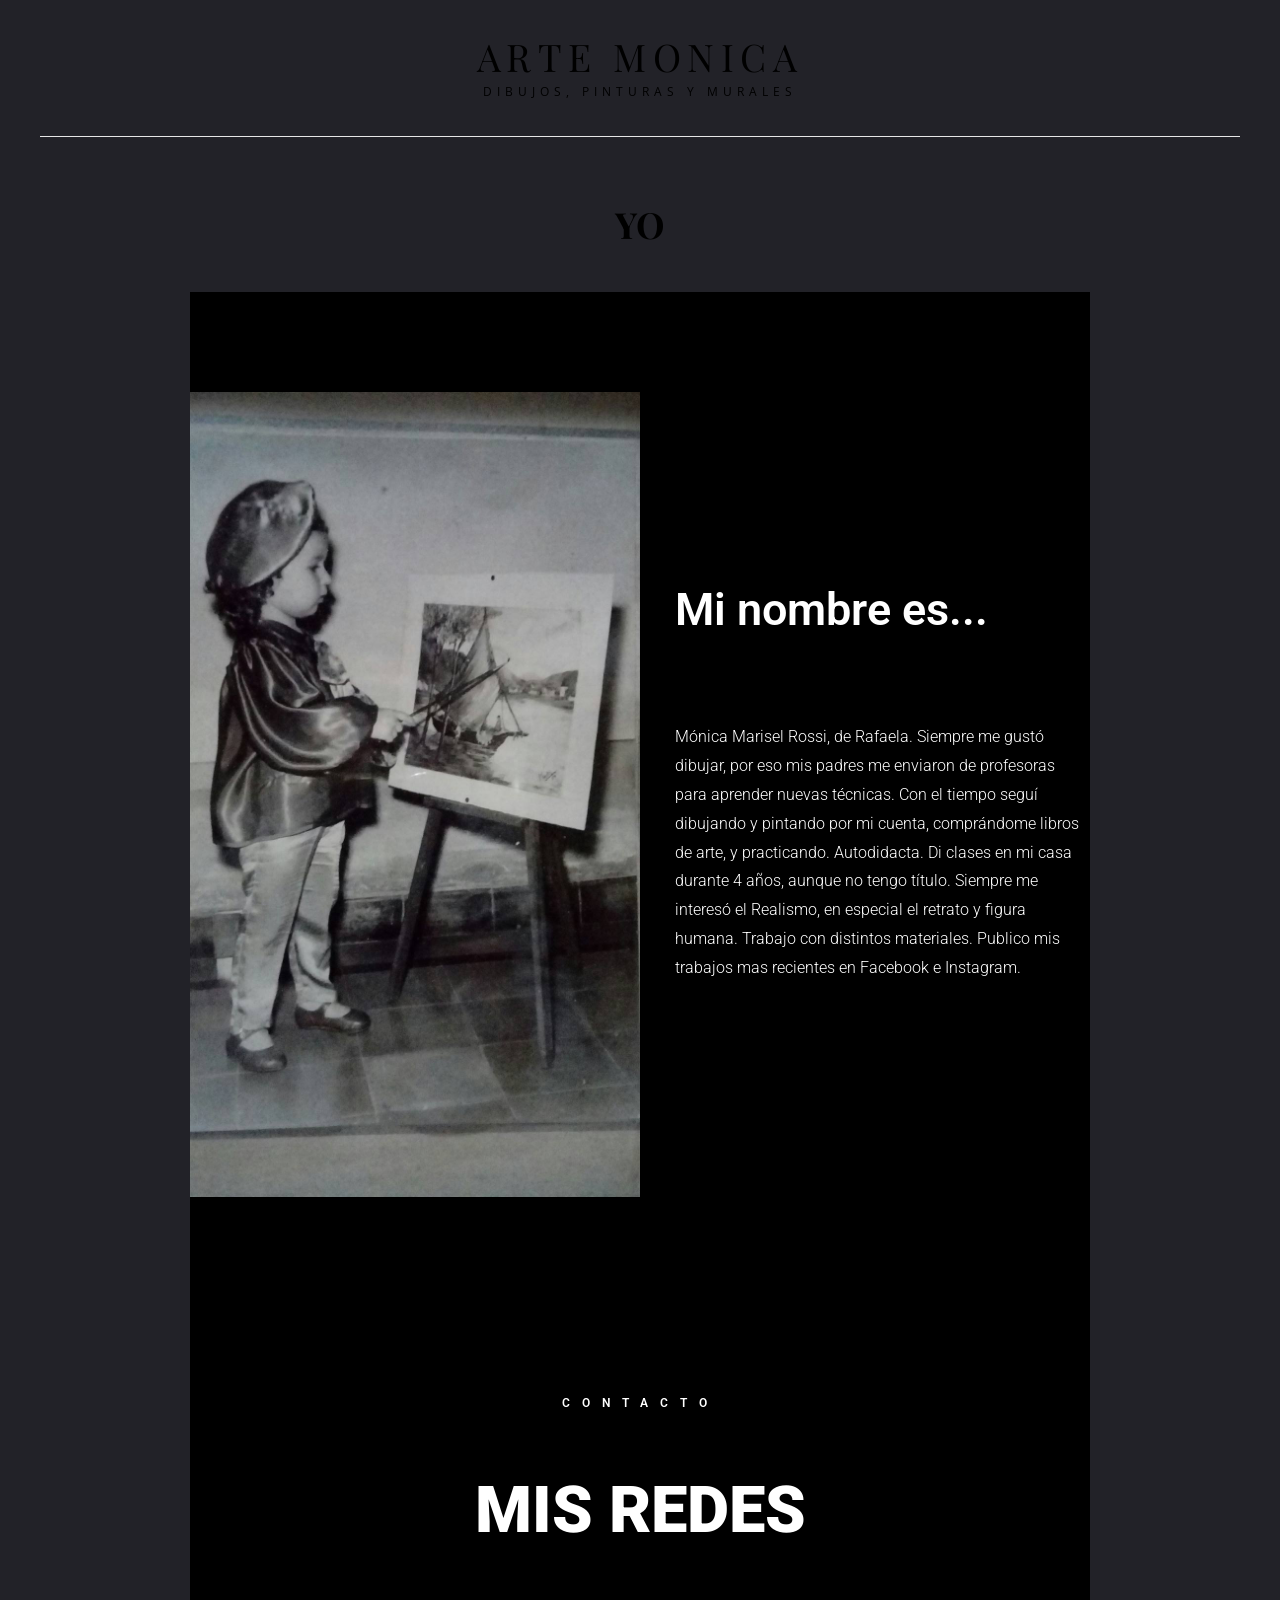
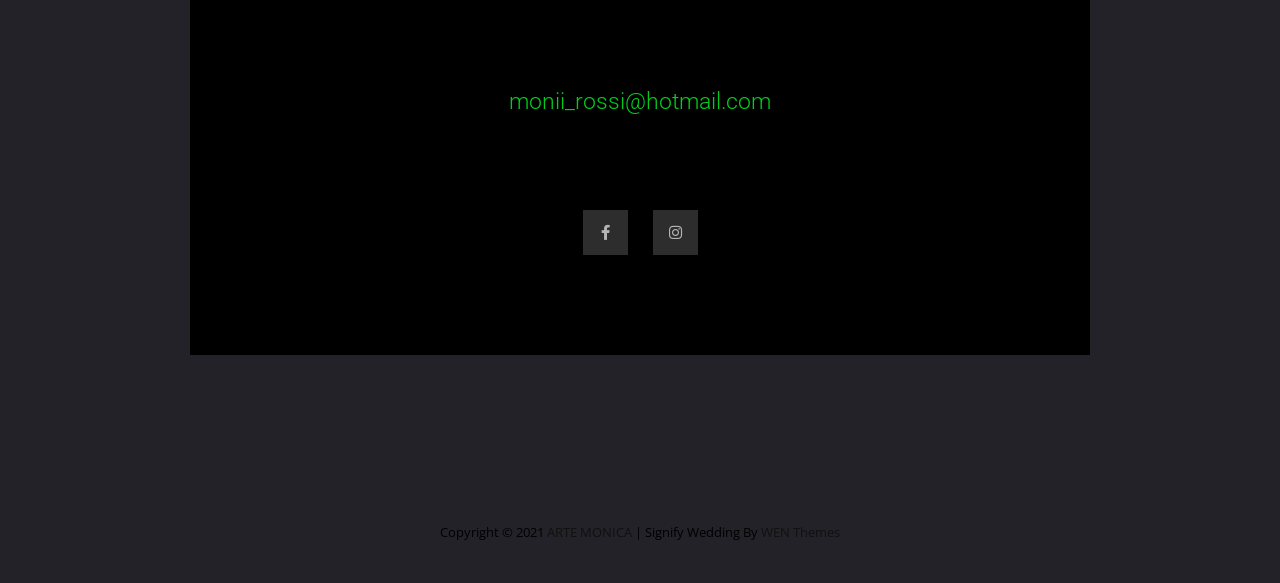
<file: yo/index.html>
<!DOCTYPE html>
<html lang="es-AR">
<head>
	<meta charset="UTF-8">
	<meta name="viewport" content="width=device-width, initial-scale=1">
	
	<script>(function(html){html.className = html.className.replace(/\bno-js\b/,'js')})(document.documentElement);</script>
<title>YO – ARTE MONICA</title>
<link rel="dns-prefetch" href="//fonts.googleapis.com">
<link rel="dns-prefetch" href="//s.w.org">


<link rel="stylesheet" id="wp-block-library-css" href="https://nej92.github.io/artemonica/wp-includes/css/dist/block-library/style.min.css" type="text/css" media="all">
<link rel="stylesheet" id="wp-block-library-theme-css" href="https://nej92.github.io/artemonica/wp-includes/css/dist/block-library/theme.min.css" type="text/css" media="all">
<link rel="stylesheet" id="contact-form-7-css" href="https://nej92.github.io/artemonica/wp-content/plugins/contact-form-7/includes/css/styles.css" type="text/css" media="all">
<link rel="stylesheet" id="signify-style-css" href="https://nej92.github.io/artemonica/wp-content/themes/signify/style.css" type="text/css" media="all">
<link rel="stylesheet" id="signify-wedding-style-css" href="https://nej92.github.io/artemonica/wp-content/themes/signify-wedding/style.css" type="text/css" media="all">
<link rel="stylesheet" id="signify-block-style-css" href="https://nej92.github.io/artemonica/wp-content/themes/signify/css/blocks.css" type="text/css" media="all">
<link rel="stylesheet" id="signify-wedding-block-style-css" href="https://nej92.github.io/artemonica/wp-content/themes/signify-wedding/assets/css/child-blocks.css" type="text/css" media="all">
<link rel="stylesheet" id="signify-fonts-css" href="https://fonts.googleapis.com/css?family=Open+Sans%7CPlayfair+Display&subset=latin%2Clatin-ext" type="text/css" media="all">
<link rel="stylesheet" id="font-awesome-css" href="https://nej92.github.io/artemonica/wp-content/plugins/elementor/assets/lib/font-awesome/css/font-awesome.min.css" type="text/css" media="all">
<link rel="stylesheet" id="cryout-serious-slider-style-css" href="https://nej92.github.io/artemonica/wp-content/plugins/cryout-serious-slider/resources/style.css" type="text/css" media="all">
<link rel="stylesheet" id="elementor-icons-css" href="https://nej92.github.io/artemonica/wp-content/plugins/elementor/assets/lib/eicons/css/elementor-icons.min.css" type="text/css" media="all">
<link rel="stylesheet" id="elementor-animations-css" href="https://nej92.github.io/artemonica/wp-content/plugins/elementor/assets/lib/animations/animations.min.css" type="text/css" media="all">
<link rel="stylesheet" id="elementor-frontend-css" href="https://nej92.github.io/artemonica/wp-content/plugins/elementor/assets/css/frontend.min.css" type="text/css" media="all">
<link rel="stylesheet" id="elementor-post-8-css" href="https://nej92.github.io/artemonica/wp-content/uploads/elementor/css/post-8.css" type="text/css" media="all">
<link rel="stylesheet" id="elementor-global-css" href="https://nej92.github.io/artemonica/wp-content/uploads/elementor/css/global.css" type="text/css" media="all">
<link rel="stylesheet" id="elementor-post-6-css" href="https://nej92.github.io/artemonica/wp-content/uploads/elementor/css/post-6.css" type="text/css" media="all">
<link rel="stylesheet" id="google-fonts-1-css" href="https://fonts.googleapis.com/css?family=Roboto%3A100%2C100italic%2C200%2C200italic%2C300%2C300italic%2C400%2C400italic%2C500%2C500italic%2C600%2C600italic%2C700%2C700italic%2C800%2C800italic%2C900%2C900italic%7CRoboto+Slab%3A100%2C100italic%2C200%2C200italic%2C300%2C300italic%2C400%2C400italic%2C500%2C500italic%2C600%2C600italic%2C700%2C700italic%2C800%2C800italic%2C900%2C900italic&ver=5.6.2" type="text/css" media="all">
<link rel="stylesheet" id="elementor-icons-shared-0-css" href="https://nej92.github.io/artemonica/wp-content/plugins/elementor/assets/lib/font-awesome/css/fontawesome.min.css" type="text/css" media="all">
<link rel="stylesheet" id="elementor-icons-fa-brands-css" href="https://nej92.github.io/artemonica/wp-content/plugins/elementor/assets/lib/font-awesome/css/brands.min.css" type="text/css" media="all">
<script type="text/javascript" src="https://nej92.github.io/artemonica/wp-includes/js/jquery/jquery.min.js" id="jquery-core-js"></script>
<script type="text/javascript" src="https://nej92.github.io/artemonica/wp-includes/js/jquery/jquery-migrate.min.js" id="jquery-migrate-js"></script>

<script type="text/javascript" src="https://nej92.github.io/artemonica/wp-content/plugins/cryout-serious-slider/resources/jquery.mobile.custom.min.js" id="cryout-serious-slider-jquerymobile-js"></script>
<script type="text/javascript" src="https://nej92.github.io/artemonica/wp-content/plugins/cryout-serious-slider/resources/slider.js" id="cryout-serious-slider-script-js"></script>






<style type="text/css" id="custom-background-css">
body.custom-background { background-color: #222228; }
</style>
	</head>

<body class="page-template-default page page-id-6 custom-background wp-embed-responsive ect-post fluid-layout navigation-classic no-sidebar content-width-layout excerpt header-media-fluid header-media-text-disabled has-header-image color-scheme-wedding menu-type-classic menu-style-full-width elementor-default elementor-kit-8 elementor-page elementor-page-6">


<div id="page" class="site">
	<a class="skip-link screen-reader-text" href="#content">Skip to content</a>

	<header id="masthead" class="site-header">
		<div class="site-header-main">
			<div class="wrapper">
				
<div class="site-branding">
	
	<div class="site-identity">
					<p class="site-title"><a href="https://nej92.github.io/artemonica/" rel="home">ARTE MONICA</a></p>
					<p class="site-description">DIBUJOS, PINTURAS Y MURALES</p>
			</div>
</div>

					<div id="site-header-menu" class="site-header-menu">
		<div id="primary-menu-wrapper" class="menu-wrapper">
			<div class="menu-toggle-wrapper">
				<button id="menu-toggle" class="menu-toggle" aria-controls="top-menu" aria-expanded="false"><span class="menu-label">Menu</span></button>
			</div>

			<div class="menu-inside-wrapper">
				<nav id="site-navigation" class="main-navigation default-page-menu" role="navigation" aria-label="Primary Menu">

													
				</nav>

							</div>
		</div>

			</div>
			</div>
		</div>
	</header>

	





	<div id="content" class="site-content">
		<div class="wrapper">

	<div id="primary" class="content-area">
		<main id="main" class="site-main">
			<div class="singular-content-wrap">
				
<article id="post-6" class="post-6 page type-page status-publish hentry">
				<header class="entry-header">
				<h1 class="entry-title section-title">YO</h1>			</header>
			
	<div class="entry-content">

				<div data-elementor-type="wp-page" data-elementor-id="6" class="elementor elementor-6" data-elementor-settings="[]">
							<div class="elementor-section-wrap">
							<section class="elementor-section elementor-top-section elementor-element elementor-element-37a1c085 elementor-section-content-middle elementor-section-boxed elementor-section-height-default elementor-section-height-default" data-id="37a1c085" data-element_type="section" data-settings='{"background_background":"classic"}'>
						<div class="elementor-container elementor-column-gap-no">
					<div class="elementor-column elementor-col-50 elementor-top-column elementor-element elementor-element-307b28d2" data-id="307b28d2" data-element_type="column">
			<div class="elementor-widget-wrap elementor-element-populated">
								<div class="elementor-element elementor-element-5c48de3a elementor-widget elementor-widget-image" data-id="5c48de3a" data-element_type="widget" data-widget_type="image.default">
				<div class="elementor-widget-container">
					<div class="elementor-image">
										<img width="912" height="1632" src="https://nej92.github.io/artemonica/wp-content/uploads/2021/02/yochiquita.jpg" class="attachment-full size-full" alt="" loading="lazy" srcset="https://nej92.github.io/artemonica/wp-content/uploads/2021/02/yochiquita.jpg 912w,https://nej92.github.io/artemonica/wp-content/uploads/2021/02/yochiquita-168x300.jpg 168w,https://nej92.github.io/artemonica/wp-content/uploads/2021/02/yochiquita-572x1024.jpg 572w,https://nej92.github.io/artemonica/wp-content/uploads/2021/02/yochiquita-768x1374.jpg 768w,https://nej92.github.io/artemonica/wp-content/uploads/2021/02/yochiquita-858x1536.jpg 858w" sizes="(max-width: 912px) 100vw, 912px">											</div>
				</div>
				</div>
					</div>
		</div>
				<div class="elementor-column elementor-col-50 elementor-top-column elementor-element elementor-element-7861a0a6" data-id="7861a0a6" data-element_type="column">
			<div class="elementor-widget-wrap elementor-element-populated">
								<div class="elementor-element elementor-element-790668b1 elementor-widget elementor-widget-heading" data-id="790668b1" data-element_type="widget" data-widget_type="heading.default">
				<div class="elementor-widget-container">
			<h4 class="elementor-heading-title elementor-size-default">Mi nombre es...</h4>		</div>
				</div>
				<div class="elementor-element elementor-element-51caa396 elementor-widget elementor-widget-text-editor" data-id="51caa396" data-element_type="widget" data-widget_type="text-editor.default">
				<div class="elementor-widget-container">
					<div class="elementor-text-editor elementor-clearfix"><p>Mónica Marisel Rossi, de Rafaela. Siempre me gustó dibujar, por eso mis padres me enviaron de profesoras para aprender nuevas técnicas. Con el tiempo seguí dibujando y pintando por mi cuenta, comprándome libros de arte, y practicando. Autodidacta. Di clases en mi casa durante 4 años, aunque no tengo título. Siempre me interesó el Realismo, en especial el retrato y figura humana. Trabajo con distintos materiales. Publico mis trabajos mas recientes en Facebook e Instagram. </p></div>
				</div>
				</div>
					</div>
		</div>
							</div>
		</section>
				<section class="elementor-section elementor-top-section elementor-element elementor-element-3fd00bba elementor-section-content-middle elementor-section-boxed elementor-section-height-default elementor-section-height-default" data-id="3fd00bba" data-element_type="section" data-settings='{"background_background":"classic"}'>
						<div class="elementor-container elementor-column-gap-no">
					<div class="elementor-column elementor-col-100 elementor-top-column elementor-element elementor-element-57ce3512" data-id="57ce3512" data-element_type="column">
			<div class="elementor-widget-wrap elementor-element-populated">
								<div class="elementor-element elementor-element-54361609 elementor-widget elementor-widget-heading" data-id="54361609" data-element_type="widget" data-widget_type="heading.default">
				<div class="elementor-widget-container">
			<h5 class="elementor-heading-title elementor-size-default">Contacto</h5>		</div>
				</div>
				<div class="elementor-element elementor-element-32a5e4cd elementor-widget elementor-widget-heading" data-id="32a5e4cd" data-element_type="widget" data-widget_type="heading.default">
				<div class="elementor-widget-container">
			<h4 class="elementor-heading-title elementor-size-default">MIS REDES</h4>		</div>
				</div>
				<div class="elementor-element elementor-element-95a0c5b elementor-widget elementor-widget-heading" data-id="95a0c5b" data-element_type="widget" data-widget_type="heading.default">
				<div class="elementor-widget-container">
			<h4 class="elementor-heading-title elementor-size-default">monii_rossi@hotmail.com</h4>		</div>
				</div>
				<div class="elementor-element elementor-element-7a2a3c8b elementor-shape-square elementor-grid-0 e-grid-align-center elementor-widget elementor-widget-social-icons" data-id="7a2a3c8b" data-element_type="widget" data-widget_type="social-icons.default">
				<div class="elementor-widget-container">
					<div class="elementor-social-icons-wrapper elementor-grid">
							<div class="elementor-grid-item">
					<a class="elementor-icon elementor-social-icon elementor-social-icon-facebook-f elementor-animation-grow elementor-repeater-item-9c86cde" href="https://www.facebook.com/ArteMonicaRossi" target="_blank">
						<span class="elementor-screen-only">Facebook-f</span>
						<i class="fab fa-facebook-f"></i>					</a>
				</div>
							<div class="elementor-grid-item">
					<a class="elementor-icon elementor-social-icon elementor-social-icon-instagram elementor-animation-grow elementor-repeater-item-7bcbd9e" href="https://www.instagram.com/artemonica10/" target="_blank">
						<span class="elementor-screen-only">Instagram</span>
						<i class="fab fa-instagram"></i>					</a>
				</div>
					</div>
				</div>
				</div>
					</div>
		</div>
							</div>
		</section>
						</div>
					</div>
			</div>

	</article>
			</div>	
		</main>
	</div>

		</div>
	</div>

	<footer id="colophon" class="site-footer">
		
		

		<div id="site-generator">
			

			
<div class="site-info"><div class="wrapper">Copyright © 2021 <a href="https://nej92.github.io/artemonica/">ARTE MONICA</a> <span class="sep"> | </span>Signify Wedding by <a target="_blank" href="https://wenthemes.com/">WEN Themes</a></div></div>		</div>
	</footer>
	
</div>

<a href="#masthead" id="scrollup" class="backtotop"><span class="screen-reader-text">Scroll Up</span></a><script type="text/javascript" src="https://nej92.github.io/artemonica/wp-includes/js/dist/vendor/wp-polyfill.min.js" id="wp-polyfill-js"></script>
<script type="text/javascript" id="wp-polyfill-js-after">
( 'fetch' in window ) || document.write( '<script src="https://nej92.github.io/artemonica/wp-includes/js/dist/vendor/wp-polyfill-fetch.min.js?ver=3.0.0">' + 'ipt>' );( document.contains ) || document.write( '<script src="https://nej92.github.io/artemonica/wp-includes/js/dist/vendor/wp-polyfill-node-contains.min.js?ver=3.42.0">' + 'ipt>' );( window.DOMRect ) || document.write( '<script src="https://nej92.github.io/artemonica/wp-includes/js/dist/vendor/wp-polyfill-dom-rect.min.js?ver=3.42.0">' + 'ipt>' );( window.URL && window.URL.prototype && window.URLSearchParams ) || document.write( '<script src="https://nej92.github.io/artemonica/wp-includes/js/dist/vendor/wp-polyfill-url.min.js?ver=3.6.4">' + 'ipt>' );( window.FormData && window.FormData.prototype.keys ) || document.write( '<script src="https://nej92.github.io/artemonica/wp-includes/js/dist/vendor/wp-polyfill-formdata.min.js?ver=3.0.12">' + 'ipt>' );( Element.prototype.matches && Element.prototype.closest ) || document.write( '<script src="https://nej92.github.io/artemonica/wp-includes/js/dist/vendor/wp-polyfill-element-closest.min.js?ver=2.0.2">' + 'ipt>' );
</script>
<script type="text/javascript" src="https://nej92.github.io/artemonica/wp-includes/js/dist/i18n.min.js" id="wp-i18n-js"></script>
<script type="text/javascript" src="https://nej92.github.io/artemonica/wp-includes/js/dist/vendor/lodash.min.js" id="lodash-js"></script>
<script type="text/javascript" id="lodash-js-after">
window.lodash = _.noConflict();
</script>
<script type="text/javascript" src="https://nej92.github.io/artemonica/wp-includes/js/dist/url.min.js" id="wp-url-js"></script>
<script type="text/javascript" src="https://nej92.github.io/artemonica/wp-includes/js/dist/hooks.min.js" id="wp-hooks-js"></script>
<script type="text/javascript" id="wp-api-fetch-js-translations">
( function( domain, translations ) {
	var localeData = translations.locale_data[ domain ] || translations.locale_data.messages;
	localeData[""].domain = domain;
	wp.i18n.setLocaleData( localeData, domain );
} )( "default", {"translation-revision-date":"2021-02-05 01:31:34+0000","generator":"GlotPress\/3.0.0-alpha.2","domain":"messages","locale_data":{"messages":{"":{"domain":"messages","plural-forms":"nplurals=2; plural=n != 1;","lang":"es_AR"},"You are probably offline.":["Probablemente est\u00e1s desconectado."],"Media upload failed. If this is a photo or a large image, please scale it down and try again.":["La subida fall\u00f3. Si se trata de una foto o una imagen grande, reduc\u00ed su tama\u00f1o y prob\u00e1 de vuelta."],"The response is not a valid JSON response.":["Las respuesta no es una respuesta JSON v\u00e1lida."],"An unknown error occurred.":["Hubo un error desconocido."]}},"comment":{"reference":"wp-includes\/js\/dist\/api-fetch.js"}} );
</script>
<script type="text/javascript" src="https://nej92.github.io/artemonica/wp-includes/js/dist/api-fetch.min.js" id="wp-api-fetch-js"></script>
<script type="text/javascript" id="wp-api-fetch-js-after">
wp.apiFetch.use( wp.apiFetch.createRootURLMiddleware( "https://nej92.github.io/artemonica/wp-json/" ) );
wp.apiFetch.nonceMiddleware = wp.apiFetch.createNonceMiddleware( "2342028b3c" );
wp.apiFetch.use( wp.apiFetch.nonceMiddleware );
wp.apiFetch.use( wp.apiFetch.mediaUploadMiddleware );
wp.apiFetch.nonceEndpoint = "https://nej92.github.io/artemonica/wp-admin/admin-ajax.php?action=rest-nonce";
</script>
<script type="text/javascript" id="contact-form-7-js-extra">
/* <![CDATA[ */
var wpcf7 = [];
/* ]]> */
</script>
<script type="text/javascript" src="https://nej92.github.io/artemonica/wp-content/plugins/contact-form-7/includes/js/index.js" id="contact-form-7-js"></script>
<script type="text/javascript" src="https://nej92.github.io/artemonica/wp-content/themes/signify-wedding/assets/js/functions.js" id="signify-wedding-script-js"></script>
<script type="text/javascript" src="https://nej92.github.io/artemonica/wp-content/themes/signify/js/skip-link-focus-fix.min.js" id="signify-skip-link-focus-fix-js"></script>
<script type="text/javascript" id="signify-script-js-extra">
/* <![CDATA[ */
var signifyOptions = {"screenReaderText":{"expand":"expand child menu","collapse":"collapse child menu"},"rtl":""};
/* ]]> */
</script>
<script type="text/javascript" src="https://nej92.github.io/artemonica/wp-content/themes/signify/js/functions.min.js" id="signify-script-js"></script>
<script type="text/javascript" src="https://nej92.github.io/artemonica/wp-content/plugins/elementor/assets/js/webpack.runtime.min.js" id="elementor-webpack-runtime-js"></script>
<script type="text/javascript" src="https://nej92.github.io/artemonica/wp-content/plugins/elementor/assets/js/frontend-modules.min.js" id="elementor-frontend-modules-js"></script>
<script type="text/javascript" src="https://nej92.github.io/artemonica/wp-includes/js/jquery/ui/core.min.js" id="jquery-ui-core-js"></script>
<script type="text/javascript" src="https://nej92.github.io/artemonica/wp-content/plugins/elementor/assets/lib/dialog/dialog.min.js" id="elementor-dialog-js"></script>
<script type="text/javascript" src="https://nej92.github.io/artemonica/wp-content/plugins/elementor/assets/lib/waypoints/waypoints.min.js" id="elementor-waypoints-js"></script>
<script type="text/javascript" src="https://nej92.github.io/artemonica/wp-content/plugins/elementor/assets/lib/share-link/share-link.min.js" id="share-link-js"></script>
<script type="text/javascript" src="https://nej92.github.io/artemonica/wp-content/plugins/elementor/assets/lib/swiper/swiper.min.js" id="swiper-js"></script>
<script type="text/javascript" id="elementor-frontend-js-before">
var elementorFrontendConfig = {"environmentMode":{"edit":false,"wpPreview":false,"isScriptDebug":false,"isImprovedAssetsLoading":false},"i18n":{"shareOnFacebook":"Compartir en Facebook","shareOnTwitter":"Compartir en Twitter","pinIt":"Fijarlo","download":"Descargar","downloadImage":"Descargar imagen","fullscreen":"Pantalla completa","zoom":"Zoom","share":"Compartir","playVideo":"Reproducir v\u00eddeo","previous":"Anterior","next":"Siguiente","close":"Cerrar"},"is_rtl":false,"breakpoints":{"xs":0,"sm":480,"md":768,"lg":1025,"xl":1440,"xxl":1600},"version":"3.1.1","is_static":false,"experimentalFeatures":{"e_dom_optimization":true,"a11y_improvements":true,"landing-pages":true},"urls":{"assets":"https:\/\/nej92.github.io\/artemonica\/wp-content\/plugins\/elementor\/assets\/"},"settings":{"page":[],"editorPreferences":[]},"kit":{"global_image_lightbox":"yes","lightbox_enable_counter":"yes","lightbox_enable_fullscreen":"yes","lightbox_enable_zoom":"yes","lightbox_enable_share":"yes","lightbox_title_src":"title","lightbox_description_src":"description"},"post":{"id":6,"title":"YO%20%E2%80%93%20ARTE%20MONICA","excerpt":"","featuredImage":false}};
</script>
<script type="text/javascript" src="https://nej92.github.io/artemonica/wp-content/plugins/elementor/assets/js/frontend.min.js" id="elementor-frontend-js"></script>
<script type="text/javascript" src="https://nej92.github.io/artemonica/wp-content/plugins/elementor/assets/js/preloaded-elements-handlers.min.js" id="preloaded-elements-handlers-js"></script>
<script type="text/javascript" src="https://nej92.github.io/artemonica/wp-includes/js/underscore.min.js" id="underscore-js"></script>
<script type="text/javascript" id="wp-util-js-extra">
/* <![CDATA[ */
var _wpUtilSettings = {"ajax":{"url":"\/artemonica\/wp-admin\/admin-ajax.php"}};
/* ]]> */
</script>
<script type="text/javascript" src="https://nej92.github.io/artemonica/wp-includes/js/wp-util.min.js" id="wp-util-js"></script>
<script type="text/javascript" id="wpforms-elementor-js-extra">
/* <![CDATA[ */
var wpformsElementorVars = {"captcha_provider":"recaptcha","recaptcha_type":"v2"};
/* ]]> */
</script>
<script type="text/javascript" src="https://nej92.github.io/artemonica/wp-content/plugins/wpforms-lite/assets/js/integrations/elementor/frontend.min.js" id="wpforms-elementor-js"></script>

</body>
</html>
</file>
